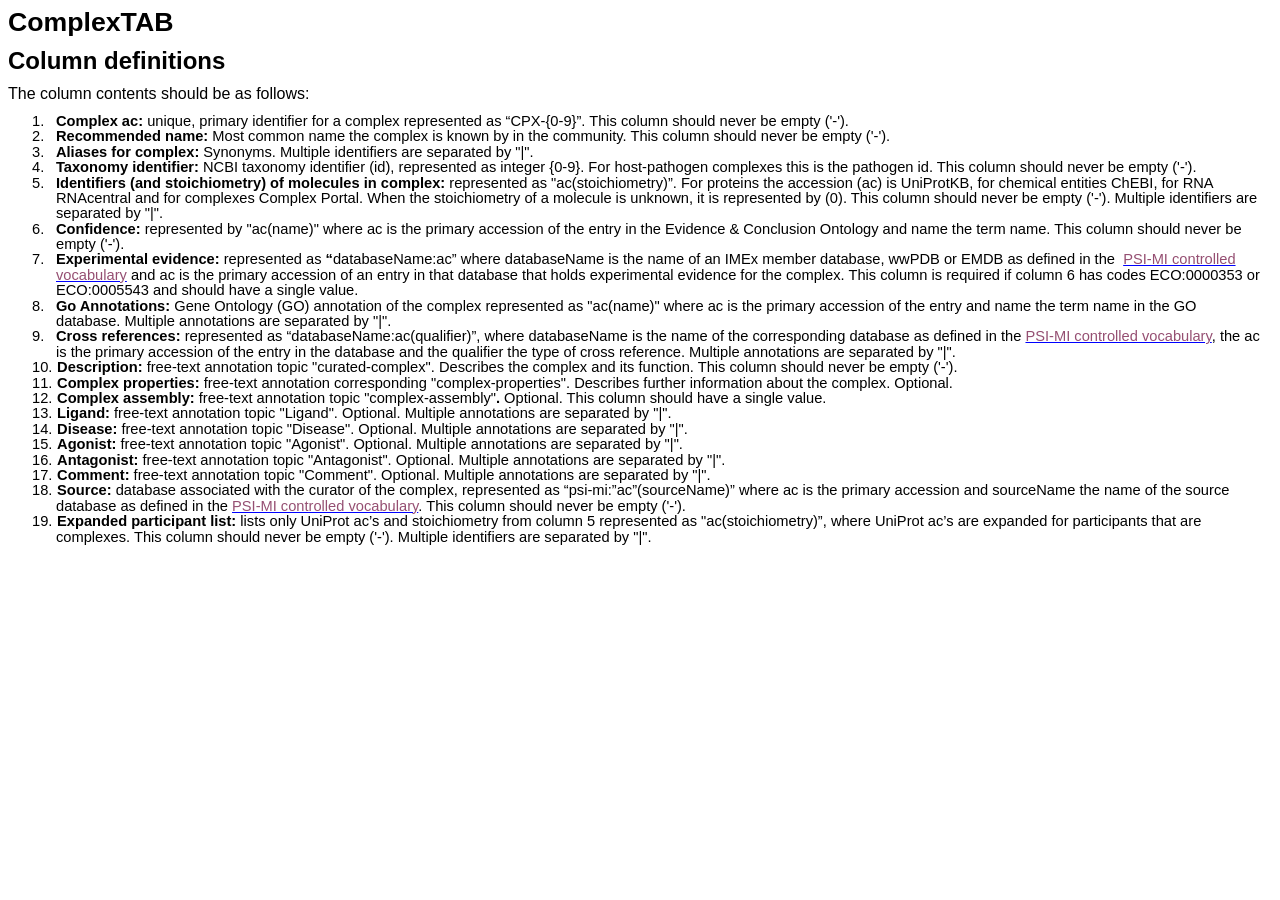
<file: README.htm>
<html xmlns:v="urn:schemas-microsoft-com:vml"
      xmlns:o="urn:schemas-microsoft-com:office:office"
      xmlns:w="urn:schemas-microsoft-com:office:word"
      xmlns:m="http://schemas.microsoft.com/office/2004/12/omml"
      xmlns="http://www.w3.org/TR/REC-html40" xmlns:ns0="http://macVmlSchemaUri">

<head>
    <meta http-equiv=Content-Type content="text/html; charset=utf-8">
    <meta name=ProgId content=Word.Document>
    <meta name=Generator content="Microsoft Word 15">
    <meta name=Originator content="Microsoft Word 15">
    <link rel=File-List href="readme.fld/filelist.xml">
    <!--[if gte mso 9]><xml>
    <o:DocumentProperties>
        <o:Author>Orchard, Sandra</o:Author>
        <o:LastAuthor>Noemi del Toro Ayllón</o:LastAuthor>
        <o:Revision>7</o:Revision>
        <o:TotalTime>136</o:TotalTime>
        <o:Created>2017-12-18T15:06:00Z</o:Created>
        <o:LastSaved>2021-01-11T17:27:00Z</o:LastSaved>
        <o:Pages>2</o:Pages>
        <o:Words>576</o:Words>
        <o:Characters>3286</o:Characters>
        <o:Company>EMBL - EBI</o:Company>
        <o:Lines>27</o:Lines>
        <o:Paragraphs>7</o:Paragraphs>
        <o:CharactersWithSpaces>3855</o:CharactersWithSpaces>
        <o:Version>16.00</o:Version>
    </o:DocumentProperties>
    <o:OfficeDocumentSettings>
        <o:AllowPNG/>
    </o:OfficeDocumentSettings>
</xml><![endif]-->
    <link rel=themeData href="readme.fld/themedata.thmx">
    <link rel=colorSchemeMapping href="readme.fld/colorschememapping.xml">
    <!--[if gte mso 9]><xml>
     <w:WordDocument>
      <w:View>Print</w:View>
      <w:Zoom>225</w:Zoom>
      <w:SpellingState>Clean</w:SpellingState>
      <w:TrackMoves>false</w:TrackMoves>
      <w:TrackFormatting/>
      <w:PunctuationKerning/>
      <w:ValidateAgainstSchemas/>
      <w:SaveIfXMLInvalid>false</w:SaveIfXMLInvalid>
      <w:IgnoreMixedContent>false</w:IgnoreMixedContent>
      <w:AlwaysShowPlaceholderText>false</w:AlwaysShowPlaceholderText>
      <w:DoNotPromoteQF/>
      <w:LidThemeOther>EN-GB</w:LidThemeOther>
      <w:LidThemeAsian>X-NONE</w:LidThemeAsian>
      <w:LidThemeComplexScript>X-NONE</w:LidThemeComplexScript>
      <w:Compatibility>
       <w:BreakWrappedTables/>
       <w:SnapToGridInCell/>
       <w:WrapTextWithPunct/>
       <w:UseAsianBreakRules/>
       <w:DontGrowAutofit/>
       <w:SplitPgBreakAndParaMark/>
       <w:EnableOpenTypeKerning/>
       <w:DontFlipMirrorIndents/>
       <w:OverrideTableStyleHps/>
      </w:Compatibility>
      <w:BrowserLevel>MicrosoftInternetExplorer4</w:BrowserLevel>
      <m:mathPr>
       <m:mathFont m:val="Cambria Math"/>
       <m:brkBin m:val="before"/>
       <m:brkBinSub m:val="&#45;-"/>
       <m:smallFrac m:val="off"/>
       <m:dispDef/>
       <m:lMargin m:val="0"/>
       <m:rMargin m:val="0"/>
       <m:defJc m:val="centerGroup"/>
       <m:wrapIndent m:val="1440"/>
       <m:intLim m:val="subSup"/>
       <m:naryLim m:val="undOvr"/>
      </m:mathPr></w:WordDocument>
    </xml><![endif]--><!--[if gte mso 9]><xml>
    <w:LatentStyles DefLockedState="false" DefUnhideWhenUsed="false"
                    DefSemiHidden="false" DefQFormat="false" DefPriority="99"
                    LatentStyleCount="376">
        <w:LsdException Locked="false" Priority="0" QFormat="true" Name="Normal"/>
        <w:LsdException Locked="false" Priority="9" QFormat="true" Name="heading 1"/>
        <w:LsdException Locked="false" Priority="9" SemiHidden="true"
                        UnhideWhenUsed="true" QFormat="true" Name="heading 2"/>
        <w:LsdException Locked="false" Priority="9" SemiHidden="true"
                        UnhideWhenUsed="true" QFormat="true" Name="heading 3"/>
        <w:LsdException Locked="false" Priority="9" SemiHidden="true"
                        UnhideWhenUsed="true" QFormat="true" Name="heading 4"/>
        <w:LsdException Locked="false" Priority="9" SemiHidden="true"
                        UnhideWhenUsed="true" QFormat="true" Name="heading 5"/>
        <w:LsdException Locked="false" Priority="9" SemiHidden="true"
                        UnhideWhenUsed="true" QFormat="true" Name="heading 6"/>
        <w:LsdException Locked="false" Priority="9" SemiHidden="true"
                        UnhideWhenUsed="true" QFormat="true" Name="heading 7"/>
        <w:LsdException Locked="false" Priority="9" SemiHidden="true"
                        UnhideWhenUsed="true" QFormat="true" Name="heading 8"/>
        <w:LsdException Locked="false" Priority="9" SemiHidden="true"
                        UnhideWhenUsed="true" QFormat="true" Name="heading 9"/>
        <w:LsdException Locked="false" SemiHidden="true" UnhideWhenUsed="true"
                        Name="index 1"/>
        <w:LsdException Locked="false" SemiHidden="true" UnhideWhenUsed="true"
                        Name="index 2"/>
        <w:LsdException Locked="false" SemiHidden="true" UnhideWhenUsed="true"
                        Name="index 3"/>
        <w:LsdException Locked="false" SemiHidden="true" UnhideWhenUsed="true"
                        Name="index 4"/>
        <w:LsdException Locked="false" SemiHidden="true" UnhideWhenUsed="true"
                        Name="index 5"/>
        <w:LsdException Locked="false" SemiHidden="true" UnhideWhenUsed="true"
                        Name="index 6"/>
        <w:LsdException Locked="false" SemiHidden="true" UnhideWhenUsed="true"
                        Name="index 7"/>
        <w:LsdException Locked="false" SemiHidden="true" UnhideWhenUsed="true"
                        Name="index 8"/>
        <w:LsdException Locked="false" SemiHidden="true" UnhideWhenUsed="true"
                        Name="index 9"/>
        <w:LsdException Locked="false" Priority="39" SemiHidden="true"
                        UnhideWhenUsed="true" Name="toc 1"/>
        <w:LsdException Locked="false" Priority="39" SemiHidden="true"
                        UnhideWhenUsed="true" Name="toc 2"/>
        <w:LsdException Locked="false" Priority="39" SemiHidden="true"
                        UnhideWhenUsed="true" Name="toc 3"/>
        <w:LsdException Locked="false" Priority="39" SemiHidden="true"
                        UnhideWhenUsed="true" Name="toc 4"/>
        <w:LsdException Locked="false" Priority="39" SemiHidden="true"
                        UnhideWhenUsed="true" Name="toc 5"/>
        <w:LsdException Locked="false" Priority="39" SemiHidden="true"
                        UnhideWhenUsed="true" Name="toc 6"/>
        <w:LsdException Locked="false" Priority="39" SemiHidden="true"
                        UnhideWhenUsed="true" Name="toc 7"/>
        <w:LsdException Locked="false" Priority="39" SemiHidden="true"
                        UnhideWhenUsed="true" Name="toc 8"/>
        <w:LsdException Locked="false" Priority="39" SemiHidden="true"
                        UnhideWhenUsed="true" Name="toc 9"/>
        <w:LsdException Locked="false" SemiHidden="true" UnhideWhenUsed="true"
                        Name="Normal Indent"/>
        <w:LsdException Locked="false" SemiHidden="true" UnhideWhenUsed="true"
                        Name="footnote text"/>
        <w:LsdException Locked="false" SemiHidden="true" UnhideWhenUsed="true"
                        Name="annotation text"/>
        <w:LsdException Locked="false" SemiHidden="true" UnhideWhenUsed="true"
                        Name="header"/>
        <w:LsdException Locked="false" SemiHidden="true" UnhideWhenUsed="true"
                        Name="footer"/>
        <w:LsdException Locked="false" SemiHidden="true" UnhideWhenUsed="true"
                        Name="index heading"/>
        <w:LsdException Locked="false" Priority="35" SemiHidden="true"
                        UnhideWhenUsed="true" QFormat="true" Name="caption"/>
        <w:LsdException Locked="false" SemiHidden="true" UnhideWhenUsed="true"
                        Name="table of figures"/>
        <w:LsdException Locked="false" SemiHidden="true" UnhideWhenUsed="true"
                        Name="envelope address"/>
        <w:LsdException Locked="false" SemiHidden="true" UnhideWhenUsed="true"
                        Name="envelope return"/>
        <w:LsdException Locked="false" SemiHidden="true" UnhideWhenUsed="true"
                        Name="footnote reference"/>
        <w:LsdException Locked="false" SemiHidden="true" UnhideWhenUsed="true"
                        Name="annotation reference"/>
        <w:LsdException Locked="false" SemiHidden="true" UnhideWhenUsed="true"
                        Name="line number"/>
        <w:LsdException Locked="false" SemiHidden="true" UnhideWhenUsed="true"
                        Name="page number"/>
        <w:LsdException Locked="false" SemiHidden="true" UnhideWhenUsed="true"
                        Name="endnote reference"/>
        <w:LsdException Locked="false" SemiHidden="true" UnhideWhenUsed="true"
                        Name="endnote text"/>
        <w:LsdException Locked="false" SemiHidden="true" UnhideWhenUsed="true"
                        Name="table of authorities"/>
        <w:LsdException Locked="false" SemiHidden="true" UnhideWhenUsed="true"
                        Name="macro"/>
        <w:LsdException Locked="false" SemiHidden="true" UnhideWhenUsed="true"
                        Name="toa heading"/>
        <w:LsdException Locked="false" SemiHidden="true" UnhideWhenUsed="true"
                        Name="List"/>
        <w:LsdException Locked="false" SemiHidden="true" UnhideWhenUsed="true"
                        Name="List Bullet"/>
        <w:LsdException Locked="false" SemiHidden="true" UnhideWhenUsed="true"
                        Name="List Number"/>
        <w:LsdException Locked="false" SemiHidden="true" UnhideWhenUsed="true"
                        Name="List 2"/>
        <w:LsdException Locked="false" SemiHidden="true" UnhideWhenUsed="true"
                        Name="List 3"/>
        <w:LsdException Locked="false" SemiHidden="true" UnhideWhenUsed="true"
                        Name="List 4"/>
        <w:LsdException Locked="false" SemiHidden="true" UnhideWhenUsed="true"
                        Name="List 5"/>
        <w:LsdException Locked="false" SemiHidden="true" UnhideWhenUsed="true"
                        Name="List Bullet 2"/>
        <w:LsdException Locked="false" SemiHidden="true" UnhideWhenUsed="true"
                        Name="List Bullet 3"/>
        <w:LsdException Locked="false" SemiHidden="true" UnhideWhenUsed="true"
                        Name="List Bullet 4"/>
        <w:LsdException Locked="false" SemiHidden="true" UnhideWhenUsed="true"
                        Name="List Bullet 5"/>
        <w:LsdException Locked="false" SemiHidden="true" UnhideWhenUsed="true"
                        Name="List Number 2"/>
        <w:LsdException Locked="false" SemiHidden="true" UnhideWhenUsed="true"
                        Name="List Number 3"/>
        <w:LsdException Locked="false" SemiHidden="true" UnhideWhenUsed="true"
                        Name="List Number 4"/>
        <w:LsdException Locked="false" SemiHidden="true" UnhideWhenUsed="true"
                        Name="List Number 5"/>
        <w:LsdException Locked="false" Priority="10" QFormat="true" Name="Title"/>
        <w:LsdException Locked="false" SemiHidden="true" UnhideWhenUsed="true"
                        Name="Closing"/>
        <w:LsdException Locked="false" SemiHidden="true" UnhideWhenUsed="true"
                        Name="Signature"/>
        <w:LsdException Locked="false" Priority="1" SemiHidden="true"
                        UnhideWhenUsed="true" Name="Default Paragraph Font"/>
        <w:LsdException Locked="false" SemiHidden="true" UnhideWhenUsed="true"
                        Name="Body Text"/>
        <w:LsdException Locked="false" SemiHidden="true" UnhideWhenUsed="true"
                        Name="Body Text Indent"/>
        <w:LsdException Locked="false" SemiHidden="true" UnhideWhenUsed="true"
                        Name="List Continue"/>
        <w:LsdException Locked="false" SemiHidden="true" UnhideWhenUsed="true"
                        Name="List Continue 2"/>
        <w:LsdException Locked="false" SemiHidden="true" UnhideWhenUsed="true"
                        Name="List Continue 3"/>
        <w:LsdException Locked="false" SemiHidden="true" UnhideWhenUsed="true"
                        Name="List Continue 4"/>
        <w:LsdException Locked="false" SemiHidden="true" UnhideWhenUsed="true"
                        Name="List Continue 5"/>
        <w:LsdException Locked="false" SemiHidden="true" UnhideWhenUsed="true"
                        Name="Message Header"/>
        <w:LsdException Locked="false" Priority="11" QFormat="true" Name="Subtitle"/>
        <w:LsdException Locked="false" SemiHidden="true" UnhideWhenUsed="true"
                        Name="Salutation"/>
        <w:LsdException Locked="false" SemiHidden="true" UnhideWhenUsed="true"
                        Name="Date"/>
        <w:LsdException Locked="false" SemiHidden="true" UnhideWhenUsed="true"
                        Name="Body Text First Indent"/>
        <w:LsdException Locked="false" SemiHidden="true" UnhideWhenUsed="true"
                        Name="Body Text First Indent 2"/>
        <w:LsdException Locked="false" SemiHidden="true" UnhideWhenUsed="true"
                        Name="Note Heading"/>
        <w:LsdException Locked="false" SemiHidden="true" UnhideWhenUsed="true"
                        Name="Body Text 2"/>
        <w:LsdException Locked="false" SemiHidden="true" UnhideWhenUsed="true"
                        Name="Body Text 3"/>
        <w:LsdException Locked="false" SemiHidden="true" UnhideWhenUsed="true"
                        Name="Body Text Indent 2"/>
        <w:LsdException Locked="false" SemiHidden="true" UnhideWhenUsed="true"
                        Name="Body Text Indent 3"/>
        <w:LsdException Locked="false" SemiHidden="true" UnhideWhenUsed="true"
                        Name="Block Text"/>
        <w:LsdException Locked="false" SemiHidden="true" UnhideWhenUsed="true"
                        Name="Hyperlink"/>
        <w:LsdException Locked="false" SemiHidden="true" UnhideWhenUsed="true"
                        Name="FollowedHyperlink"/>
        <w:LsdException Locked="false" Priority="22" QFormat="true" Name="Strong"/>
        <w:LsdException Locked="false" Priority="20" QFormat="true" Name="Emphasis"/>
        <w:LsdException Locked="false" SemiHidden="true" UnhideWhenUsed="true"
                        Name="Document Map"/>
        <w:LsdException Locked="false" SemiHidden="true" UnhideWhenUsed="true"
                        Name="Plain Text"/>
        <w:LsdException Locked="false" SemiHidden="true" UnhideWhenUsed="true"
                        Name="E-mail Signature"/>
        <w:LsdException Locked="false" SemiHidden="true" UnhideWhenUsed="true"
                        Name="HTML Top of Form"/>
        <w:LsdException Locked="false" SemiHidden="true" UnhideWhenUsed="true"
                        Name="HTML Bottom of Form"/>
        <w:LsdException Locked="false" SemiHidden="true" UnhideWhenUsed="true"
                        Name="Normal (Web)"/>
        <w:LsdException Locked="false" SemiHidden="true" UnhideWhenUsed="true"
                        Name="HTML Acronym"/>
        <w:LsdException Locked="false" SemiHidden="true" UnhideWhenUsed="true"
                        Name="HTML Address"/>
        <w:LsdException Locked="false" SemiHidden="true" UnhideWhenUsed="true"
                        Name="HTML Cite"/>
        <w:LsdException Locked="false" SemiHidden="true" UnhideWhenUsed="true"
                        Name="HTML Code"/>
        <w:LsdException Locked="false" SemiHidden="true" UnhideWhenUsed="true"
                        Name="HTML Definition"/>
        <w:LsdException Locked="false" SemiHidden="true" UnhideWhenUsed="true"
                        Name="HTML Keyboard"/>
        <w:LsdException Locked="false" SemiHidden="true" UnhideWhenUsed="true"
                        Name="HTML Preformatted"/>
        <w:LsdException Locked="false" SemiHidden="true" UnhideWhenUsed="true"
                        Name="HTML Sample"/>
        <w:LsdException Locked="false" SemiHidden="true" UnhideWhenUsed="true"
                        Name="HTML Typewriter"/>
        <w:LsdException Locked="false" SemiHidden="true" UnhideWhenUsed="true"
                        Name="HTML Variable"/>
        <w:LsdException Locked="false" SemiHidden="true" UnhideWhenUsed="true"
                        Name="Normal Table"/>
        <w:LsdException Locked="false" SemiHidden="true" UnhideWhenUsed="true"
                        Name="annotation subject"/>
        <w:LsdException Locked="false" SemiHidden="true" UnhideWhenUsed="true"
                        Name="No List"/>
        <w:LsdException Locked="false" SemiHidden="true" UnhideWhenUsed="true"
                        Name="Outline List 1"/>
        <w:LsdException Locked="false" SemiHidden="true" UnhideWhenUsed="true"
                        Name="Outline List 2"/>
        <w:LsdException Locked="false" SemiHidden="true" UnhideWhenUsed="true"
                        Name="Outline List 3"/>
        <w:LsdException Locked="false" SemiHidden="true" UnhideWhenUsed="true"
                        Name="Table Simple 1"/>
        <w:LsdException Locked="false" SemiHidden="true" UnhideWhenUsed="true"
                        Name="Table Simple 2"/>
        <w:LsdException Locked="false" SemiHidden="true" UnhideWhenUsed="true"
                        Name="Table Simple 3"/>
        <w:LsdException Locked="false" SemiHidden="true" UnhideWhenUsed="true"
                        Name="Table Classic 1"/>
        <w:LsdException Locked="false" SemiHidden="true" UnhideWhenUsed="true"
                        Name="Table Classic 2"/>
        <w:LsdException Locked="false" SemiHidden="true" UnhideWhenUsed="true"
                        Name="Table Classic 3"/>
        <w:LsdException Locked="false" SemiHidden="true" UnhideWhenUsed="true"
                        Name="Table Classic 4"/>
        <w:LsdException Locked="false" SemiHidden="true" UnhideWhenUsed="true"
                        Name="Table Colorful 1"/>
        <w:LsdException Locked="false" SemiHidden="true" UnhideWhenUsed="true"
                        Name="Table Colorful 2"/>
        <w:LsdException Locked="false" SemiHidden="true" UnhideWhenUsed="true"
                        Name="Table Colorful 3"/>
        <w:LsdException Locked="false" SemiHidden="true" UnhideWhenUsed="true"
                        Name="Table Columns 1"/>
        <w:LsdException Locked="false" SemiHidden="true" UnhideWhenUsed="true"
                        Name="Table Columns 2"/>
        <w:LsdException Locked="false" SemiHidden="true" UnhideWhenUsed="true"
                        Name="Table Columns 3"/>
        <w:LsdException Locked="false" SemiHidden="true" UnhideWhenUsed="true"
                        Name="Table Columns 4"/>
        <w:LsdException Locked="false" SemiHidden="true" UnhideWhenUsed="true"
                        Name="Table Columns 5"/>
        <w:LsdException Locked="false" SemiHidden="true" UnhideWhenUsed="true"
                        Name="Table Grid 1"/>
        <w:LsdException Locked="false" SemiHidden="true" UnhideWhenUsed="true"
                        Name="Table Grid 2"/>
        <w:LsdException Locked="false" SemiHidden="true" UnhideWhenUsed="true"
                        Name="Table Grid 3"/>
        <w:LsdException Locked="false" SemiHidden="true" UnhideWhenUsed="true"
                        Name="Table Grid 4"/>
        <w:LsdException Locked="false" SemiHidden="true" UnhideWhenUsed="true"
                        Name="Table Grid 5"/>
        <w:LsdException Locked="false" SemiHidden="true" UnhideWhenUsed="true"
                        Name="Table Grid 6"/>
        <w:LsdException Locked="false" SemiHidden="true" UnhideWhenUsed="true"
                        Name="Table Grid 7"/>
        <w:LsdException Locked="false" SemiHidden="true" UnhideWhenUsed="true"
                        Name="Table Grid 8"/>
        <w:LsdException Locked="false" SemiHidden="true" UnhideWhenUsed="true"
                        Name="Table List 1"/>
        <w:LsdException Locked="false" SemiHidden="true" UnhideWhenUsed="true"
                        Name="Table List 2"/>
        <w:LsdException Locked="false" SemiHidden="true" UnhideWhenUsed="true"
                        Name="Table List 3"/>
        <w:LsdException Locked="false" SemiHidden="true" UnhideWhenUsed="true"
                        Name="Table List 4"/>
        <w:LsdException Locked="false" SemiHidden="true" UnhideWhenUsed="true"
                        Name="Table List 5"/>
        <w:LsdException Locked="false" SemiHidden="true" UnhideWhenUsed="true"
                        Name="Table List 6"/>
        <w:LsdException Locked="false" SemiHidden="true" UnhideWhenUsed="true"
                        Name="Table List 7"/>
        <w:LsdException Locked="false" SemiHidden="true" UnhideWhenUsed="true"
                        Name="Table List 8"/>
        <w:LsdException Locked="false" SemiHidden="true" UnhideWhenUsed="true"
                        Name="Table 3D effects 1"/>
        <w:LsdException Locked="false" SemiHidden="true" UnhideWhenUsed="true"
                        Name="Table 3D effects 2"/>
        <w:LsdException Locked="false" SemiHidden="true" UnhideWhenUsed="true"
                        Name="Table 3D effects 3"/>
        <w:LsdException Locked="false" SemiHidden="true" UnhideWhenUsed="true"
                        Name="Table Contemporary"/>
        <w:LsdException Locked="false" SemiHidden="true" UnhideWhenUsed="true"
                        Name="Table Elegant"/>
        <w:LsdException Locked="false" SemiHidden="true" UnhideWhenUsed="true"
                        Name="Table Professional"/>
        <w:LsdException Locked="false" SemiHidden="true" UnhideWhenUsed="true"
                        Name="Table Subtle 1"/>
        <w:LsdException Locked="false" SemiHidden="true" UnhideWhenUsed="true"
                        Name="Table Subtle 2"/>
        <w:LsdException Locked="false" SemiHidden="true" UnhideWhenUsed="true"
                        Name="Table Web 1"/>
        <w:LsdException Locked="false" SemiHidden="true" UnhideWhenUsed="true"
                        Name="Table Web 2"/>
        <w:LsdException Locked="false" SemiHidden="true" UnhideWhenUsed="true"
                        Name="Table Web 3"/>
        <w:LsdException Locked="false" SemiHidden="true" UnhideWhenUsed="true"
                        Name="Balloon Text"/>
        <w:LsdException Locked="false" Priority="39" Name="Table Grid"/>
        <w:LsdException Locked="false" SemiHidden="true" UnhideWhenUsed="true"
                        Name="Table Theme"/>
        <w:LsdException Locked="false" SemiHidden="true" Name="Placeholder Text"/>
        <w:LsdException Locked="false" Priority="1" QFormat="true" Name="No Spacing"/>
        <w:LsdException Locked="false" Priority="60" Name="Light Shading"/>
        <w:LsdException Locked="false" Priority="61" Name="Light List"/>
        <w:LsdException Locked="false" Priority="62" Name="Light Grid"/>
        <w:LsdException Locked="false" Priority="63" Name="Medium Shading 1"/>
        <w:LsdException Locked="false" Priority="64" Name="Medium Shading 2"/>
        <w:LsdException Locked="false" Priority="65" Name="Medium List 1"/>
        <w:LsdException Locked="false" Priority="66" Name="Medium List 2"/>
        <w:LsdException Locked="false" Priority="67" Name="Medium Grid 1"/>
        <w:LsdException Locked="false" Priority="68" Name="Medium Grid 2"/>
        <w:LsdException Locked="false" Priority="69" Name="Medium Grid 3"/>
        <w:LsdException Locked="false" Priority="70" Name="Dark List"/>
        <w:LsdException Locked="false" Priority="71" Name="Colorful Shading"/>
        <w:LsdException Locked="false" Priority="72" Name="Colorful List"/>
        <w:LsdException Locked="false" Priority="73" Name="Colorful Grid"/>
        <w:LsdException Locked="false" Priority="60" Name="Light Shading Accent 1"/>
        <w:LsdException Locked="false" Priority="61" Name="Light List Accent 1"/>
        <w:LsdException Locked="false" Priority="62" Name="Light Grid Accent 1"/>
        <w:LsdException Locked="false" Priority="63" Name="Medium Shading 1 Accent 1"/>
        <w:LsdException Locked="false" Priority="64" Name="Medium Shading 2 Accent 1"/>
        <w:LsdException Locked="false" Priority="65" Name="Medium List 1 Accent 1"/>
        <w:LsdException Locked="false" SemiHidden="true" Name="Revision"/>
        <w:LsdException Locked="false" Priority="34" QFormat="true"
                        Name="List Paragraph"/>
        <w:LsdException Locked="false" Priority="29" QFormat="true" Name="Quote"/>
        <w:LsdException Locked="false" Priority="30" QFormat="true"
                        Name="Intense Quote"/>
        <w:LsdException Locked="false" Priority="66" Name="Medium List 2 Accent 1"/>
        <w:LsdException Locked="false" Priority="67" Name="Medium Grid 1 Accent 1"/>
        <w:LsdException Locked="false" Priority="68" Name="Medium Grid 2 Accent 1"/>
        <w:LsdException Locked="false" Priority="69" Name="Medium Grid 3 Accent 1"/>
        <w:LsdException Locked="false" Priority="70" Name="Dark List Accent 1"/>
        <w:LsdException Locked="false" Priority="71" Name="Colorful Shading Accent 1"/>
        <w:LsdException Locked="false" Priority="72" Name="Colorful List Accent 1"/>
        <w:LsdException Locked="false" Priority="73" Name="Colorful Grid Accent 1"/>
        <w:LsdException Locked="false" Priority="60" Name="Light Shading Accent 2"/>
        <w:LsdException Locked="false" Priority="61" Name="Light List Accent 2"/>
        <w:LsdException Locked="false" Priority="62" Name="Light Grid Accent 2"/>
        <w:LsdException Locked="false" Priority="63" Name="Medium Shading 1 Accent 2"/>
        <w:LsdException Locked="false" Priority="64" Name="Medium Shading 2 Accent 2"/>
        <w:LsdException Locked="false" Priority="65" Name="Medium List 1 Accent 2"/>
        <w:LsdException Locked="false" Priority="66" Name="Medium List 2 Accent 2"/>
        <w:LsdException Locked="false" Priority="67" Name="Medium Grid 1 Accent 2"/>
        <w:LsdException Locked="false" Priority="68" Name="Medium Grid 2 Accent 2"/>
        <w:LsdException Locked="false" Priority="69" Name="Medium Grid 3 Accent 2"/>
        <w:LsdException Locked="false" Priority="70" Name="Dark List Accent 2"/>
        <w:LsdException Locked="false" Priority="71" Name="Colorful Shading Accent 2"/>
        <w:LsdException Locked="false" Priority="72" Name="Colorful List Accent 2"/>
        <w:LsdException Locked="false" Priority="73" Name="Colorful Grid Accent 2"/>
        <w:LsdException Locked="false" Priority="60" Name="Light Shading Accent 3"/>
        <w:LsdException Locked="false" Priority="61" Name="Light List Accent 3"/>
        <w:LsdException Locked="false" Priority="62" Name="Light Grid Accent 3"/>
        <w:LsdException Locked="false" Priority="63" Name="Medium Shading 1 Accent 3"/>
        <w:LsdException Locked="false" Priority="64" Name="Medium Shading 2 Accent 3"/>
        <w:LsdException Locked="false" Priority="65" Name="Medium List 1 Accent 3"/>
        <w:LsdException Locked="false" Priority="66" Name="Medium List 2 Accent 3"/>
        <w:LsdException Locked="false" Priority="67" Name="Medium Grid 1 Accent 3"/>
        <w:LsdException Locked="false" Priority="68" Name="Medium Grid 2 Accent 3"/>
        <w:LsdException Locked="false" Priority="69" Name="Medium Grid 3 Accent 3"/>
        <w:LsdException Locked="false" Priority="70" Name="Dark List Accent 3"/>
        <w:LsdException Locked="false" Priority="71" Name="Colorful Shading Accent 3"/>
        <w:LsdException Locked="false" Priority="72" Name="Colorful List Accent 3"/>
        <w:LsdException Locked="false" Priority="73" Name="Colorful Grid Accent 3"/>
        <w:LsdException Locked="false" Priority="60" Name="Light Shading Accent 4"/>
        <w:LsdException Locked="false" Priority="61" Name="Light List Accent 4"/>
        <w:LsdException Locked="false" Priority="62" Name="Light Grid Accent 4"/>
        <w:LsdException Locked="false" Priority="63" Name="Medium Shading 1 Accent 4"/>
        <w:LsdException Locked="false" Priority="64" Name="Medium Shading 2 Accent 4"/>
        <w:LsdException Locked="false" Priority="65" Name="Medium List 1 Accent 4"/>
        <w:LsdException Locked="false" Priority="66" Name="Medium List 2 Accent 4"/>
        <w:LsdException Locked="false" Priority="67" Name="Medium Grid 1 Accent 4"/>
        <w:LsdException Locked="false" Priority="68" Name="Medium Grid 2 Accent 4"/>
        <w:LsdException Locked="false" Priority="69" Name="Medium Grid 3 Accent 4"/>
        <w:LsdException Locked="false" Priority="70" Name="Dark List Accent 4"/>
        <w:LsdException Locked="false" Priority="71" Name="Colorful Shading Accent 4"/>
        <w:LsdException Locked="false" Priority="72" Name="Colorful List Accent 4"/>
        <w:LsdException Locked="false" Priority="73" Name="Colorful Grid Accent 4"/>
        <w:LsdException Locked="false" Priority="60" Name="Light Shading Accent 5"/>
        <w:LsdException Locked="false" Priority="61" Name="Light List Accent 5"/>
        <w:LsdException Locked="false" Priority="62" Name="Light Grid Accent 5"/>
        <w:LsdException Locked="false" Priority="63" Name="Medium Shading 1 Accent 5"/>
        <w:LsdException Locked="false" Priority="64" Name="Medium Shading 2 Accent 5"/>
        <w:LsdException Locked="false" Priority="65" Name="Medium List 1 Accent 5"/>
        <w:LsdException Locked="false" Priority="66" Name="Medium List 2 Accent 5"/>
        <w:LsdException Locked="false" Priority="67" Name="Medium Grid 1 Accent 5"/>
        <w:LsdException Locked="false" Priority="68" Name="Medium Grid 2 Accent 5"/>
        <w:LsdException Locked="false" Priority="69" Name="Medium Grid 3 Accent 5"/>
        <w:LsdException Locked="false" Priority="70" Name="Dark List Accent 5"/>
        <w:LsdException Locked="false" Priority="71" Name="Colorful Shading Accent 5"/>
        <w:LsdException Locked="false" Priority="72" Name="Colorful List Accent 5"/>
        <w:LsdException Locked="false" Priority="73" Name="Colorful Grid Accent 5"/>
        <w:LsdException Locked="false" Priority="60" Name="Light Shading Accent 6"/>
        <w:LsdException Locked="false" Priority="61" Name="Light List Accent 6"/>
        <w:LsdException Locked="false" Priority="62" Name="Light Grid Accent 6"/>
        <w:LsdException Locked="false" Priority="63" Name="Medium Shading 1 Accent 6"/>
        <w:LsdException Locked="false" Priority="64" Name="Medium Shading 2 Accent 6"/>
        <w:LsdException Locked="false" Priority="65" Name="Medium List 1 Accent 6"/>
        <w:LsdException Locked="false" Priority="66" Name="Medium List 2 Accent 6"/>
        <w:LsdException Locked="false" Priority="67" Name="Medium Grid 1 Accent 6"/>
        <w:LsdException Locked="false" Priority="68" Name="Medium Grid 2 Accent 6"/>
        <w:LsdException Locked="false" Priority="69" Name="Medium Grid 3 Accent 6"/>
        <w:LsdException Locked="false" Priority="70" Name="Dark List Accent 6"/>
        <w:LsdException Locked="false" Priority="71" Name="Colorful Shading Accent 6"/>
        <w:LsdException Locked="false" Priority="72" Name="Colorful List Accent 6"/>
        <w:LsdException Locked="false" Priority="73" Name="Colorful Grid Accent 6"/>
        <w:LsdException Locked="false" Priority="19" QFormat="true"
                        Name="Subtle Emphasis"/>
        <w:LsdException Locked="false" Priority="21" QFormat="true"
                        Name="Intense Emphasis"/>
        <w:LsdException Locked="false" Priority="31" QFormat="true"
                        Name="Subtle Reference"/>
        <w:LsdException Locked="false" Priority="32" QFormat="true"
                        Name="Intense Reference"/>
        <w:LsdException Locked="false" Priority="33" QFormat="true" Name="Book Title"/>
        <w:LsdException Locked="false" Priority="37" SemiHidden="true"
                        UnhideWhenUsed="true" Name="Bibliography"/>
        <w:LsdException Locked="false" Priority="39" SemiHidden="true"
                        UnhideWhenUsed="true" QFormat="true" Name="TOC Heading"/>
        <w:LsdException Locked="false" Priority="41" Name="Plain Table 1"/>
        <w:LsdException Locked="false" Priority="42" Name="Plain Table 2"/>
        <w:LsdException Locked="false" Priority="43" Name="Plain Table 3"/>
        <w:LsdException Locked="false" Priority="44" Name="Plain Table 4"/>
        <w:LsdException Locked="false" Priority="45" Name="Plain Table 5"/>
        <w:LsdException Locked="false" Priority="40" Name="Grid Table Light"/>
        <w:LsdException Locked="false" Priority="46" Name="Grid Table 1 Light"/>
        <w:LsdException Locked="false" Priority="47" Name="Grid Table 2"/>
        <w:LsdException Locked="false" Priority="48" Name="Grid Table 3"/>
        <w:LsdException Locked="false" Priority="49" Name="Grid Table 4"/>
        <w:LsdException Locked="false" Priority="50" Name="Grid Table 5 Dark"/>
        <w:LsdException Locked="false" Priority="51" Name="Grid Table 6 Colorful"/>
        <w:LsdException Locked="false" Priority="52" Name="Grid Table 7 Colorful"/>
        <w:LsdException Locked="false" Priority="46"
                        Name="Grid Table 1 Light Accent 1"/>
        <w:LsdException Locked="false" Priority="47" Name="Grid Table 2 Accent 1"/>
        <w:LsdException Locked="false" Priority="48" Name="Grid Table 3 Accent 1"/>
        <w:LsdException Locked="false" Priority="49" Name="Grid Table 4 Accent 1"/>
        <w:LsdException Locked="false" Priority="50" Name="Grid Table 5 Dark Accent 1"/>
        <w:LsdException Locked="false" Priority="51"
                        Name="Grid Table 6 Colorful Accent 1"/>
        <w:LsdException Locked="false" Priority="52"
                        Name="Grid Table 7 Colorful Accent 1"/>
        <w:LsdException Locked="false" Priority="46"
                        Name="Grid Table 1 Light Accent 2"/>
        <w:LsdException Locked="false" Priority="47" Name="Grid Table 2 Accent 2"/>
        <w:LsdException Locked="false" Priority="48" Name="Grid Table 3 Accent 2"/>
        <w:LsdException Locked="false" Priority="49" Name="Grid Table 4 Accent 2"/>
        <w:LsdException Locked="false" Priority="50" Name="Grid Table 5 Dark Accent 2"/>
        <w:LsdException Locked="false" Priority="51"
                        Name="Grid Table 6 Colorful Accent 2"/>
        <w:LsdException Locked="false" Priority="52"
                        Name="Grid Table 7 Colorful Accent 2"/>
        <w:LsdException Locked="false" Priority="46"
                        Name="Grid Table 1 Light Accent 3"/>
        <w:LsdException Locked="false" Priority="47" Name="Grid Table 2 Accent 3"/>
        <w:LsdException Locked="false" Priority="48" Name="Grid Table 3 Accent 3"/>
        <w:LsdException Locked="false" Priority="49" Name="Grid Table 4 Accent 3"/>
        <w:LsdException Locked="false" Priority="50" Name="Grid Table 5 Dark Accent 3"/>
        <w:LsdException Locked="false" Priority="51"
                        Name="Grid Table 6 Colorful Accent 3"/>
        <w:LsdException Locked="false" Priority="52"
                        Name="Grid Table 7 Colorful Accent 3"/>
        <w:LsdException Locked="false" Priority="46"
                        Name="Grid Table 1 Light Accent 4"/>
        <w:LsdException Locked="false" Priority="47" Name="Grid Table 2 Accent 4"/>
        <w:LsdException Locked="false" Priority="48" Name="Grid Table 3 Accent 4"/>
        <w:LsdException Locked="false" Priority="49" Name="Grid Table 4 Accent 4"/>
        <w:LsdException Locked="false" Priority="50" Name="Grid Table 5 Dark Accent 4"/>
        <w:LsdException Locked="false" Priority="51"
                        Name="Grid Table 6 Colorful Accent 4"/>
        <w:LsdException Locked="false" Priority="52"
                        Name="Grid Table 7 Colorful Accent 4"/>
        <w:LsdException Locked="false" Priority="46"
                        Name="Grid Table 1 Light Accent 5"/>
        <w:LsdException Locked="false" Priority="47" Name="Grid Table 2 Accent 5"/>
        <w:LsdException Locked="false" Priority="48" Name="Grid Table 3 Accent 5"/>
        <w:LsdException Locked="false" Priority="49" Name="Grid Table 4 Accent 5"/>
        <w:LsdException Locked="false" Priority="50" Name="Grid Table 5 Dark Accent 5"/>
        <w:LsdException Locked="false" Priority="51"
                        Name="Grid Table 6 Colorful Accent 5"/>
        <w:LsdException Locked="false" Priority="52"
                        Name="Grid Table 7 Colorful Accent 5"/>
        <w:LsdException Locked="false" Priority="46"
                        Name="Grid Table 1 Light Accent 6"/>
        <w:LsdException Locked="false" Priority="47" Name="Grid Table 2 Accent 6"/>
        <w:LsdException Locked="false" Priority="48" Name="Grid Table 3 Accent 6"/>
        <w:LsdException Locked="false" Priority="49" Name="Grid Table 4 Accent 6"/>
        <w:LsdException Locked="false" Priority="50" Name="Grid Table 5 Dark Accent 6"/>
        <w:LsdException Locked="false" Priority="51"
                        Name="Grid Table 6 Colorful Accent 6"/>
        <w:LsdException Locked="false" Priority="52"
                        Name="Grid Table 7 Colorful Accent 6"/>
        <w:LsdException Locked="false" Priority="46" Name="List Table 1 Light"/>
        <w:LsdException Locked="false" Priority="47" Name="List Table 2"/>
        <w:LsdException Locked="false" Priority="48" Name="List Table 3"/>
        <w:LsdException Locked="false" Priority="49" Name="List Table 4"/>
        <w:LsdException Locked="false" Priority="50" Name="List Table 5 Dark"/>
        <w:LsdException Locked="false" Priority="51" Name="List Table 6 Colorful"/>
        <w:LsdException Locked="false" Priority="52" Name="List Table 7 Colorful"/>
        <w:LsdException Locked="false" Priority="46"
                        Name="List Table 1 Light Accent 1"/>
        <w:LsdException Locked="false" Priority="47" Name="List Table 2 Accent 1"/>
        <w:LsdException Locked="false" Priority="48" Name="List Table 3 Accent 1"/>
        <w:LsdException Locked="false" Priority="49" Name="List Table 4 Accent 1"/>
        <w:LsdException Locked="false" Priority="50" Name="List Table 5 Dark Accent 1"/>
        <w:LsdException Locked="false" Priority="51"
                        Name="List Table 6 Colorful Accent 1"/>
        <w:LsdException Locked="false" Priority="52"
                        Name="List Table 7 Colorful Accent 1"/>
        <w:LsdException Locked="false" Priority="46"
                        Name="List Table 1 Light Accent 2"/>
        <w:LsdException Locked="false" Priority="47" Name="List Table 2 Accent 2"/>
        <w:LsdException Locked="false" Priority="48" Name="List Table 3 Accent 2"/>
        <w:LsdException Locked="false" Priority="49" Name="List Table 4 Accent 2"/>
        <w:LsdException Locked="false" Priority="50" Name="List Table 5 Dark Accent 2"/>
        <w:LsdException Locked="false" Priority="51"
                        Name="List Table 6 Colorful Accent 2"/>
        <w:LsdException Locked="false" Priority="52"
                        Name="List Table 7 Colorful Accent 2"/>
        <w:LsdException Locked="false" Priority="46"
                        Name="List Table 1 Light Accent 3"/>
        <w:LsdException Locked="false" Priority="47" Name="List Table 2 Accent 3"/>
        <w:LsdException Locked="false" Priority="48" Name="List Table 3 Accent 3"/>
        <w:LsdException Locked="false" Priority="49" Name="List Table 4 Accent 3"/>
        <w:LsdException Locked="false" Priority="50" Name="List Table 5 Dark Accent 3"/>
        <w:LsdException Locked="false" Priority="51"
                        Name="List Table 6 Colorful Accent 3"/>
        <w:LsdException Locked="false" Priority="52"
                        Name="List Table 7 Colorful Accent 3"/>
        <w:LsdException Locked="false" Priority="46"
                        Name="List Table 1 Light Accent 4"/>
        <w:LsdException Locked="false" Priority="47" Name="List Table 2 Accent 4"/>
        <w:LsdException Locked="false" Priority="48" Name="List Table 3 Accent 4"/>
        <w:LsdException Locked="false" Priority="49" Name="List Table 4 Accent 4"/>
        <w:LsdException Locked="false" Priority="50" Name="List Table 5 Dark Accent 4"/>
        <w:LsdException Locked="false" Priority="51"
                        Name="List Table 6 Colorful Accent 4"/>
        <w:LsdException Locked="false" Priority="52"
                        Name="List Table 7 Colorful Accent 4"/>
        <w:LsdException Locked="false" Priority="46"
                        Name="List Table 1 Light Accent 5"/>
        <w:LsdException Locked="false" Priority="47" Name="List Table 2 Accent 5"/>
        <w:LsdException Locked="false" Priority="48" Name="List Table 3 Accent 5"/>
        <w:LsdException Locked="false" Priority="49" Name="List Table 4 Accent 5"/>
        <w:LsdException Locked="false" Priority="50" Name="List Table 5 Dark Accent 5"/>
        <w:LsdException Locked="false" Priority="51"
                        Name="List Table 6 Colorful Accent 5"/>
        <w:LsdException Locked="false" Priority="52"
                        Name="List Table 7 Colorful Accent 5"/>
        <w:LsdException Locked="false" Priority="46"
                        Name="List Table 1 Light Accent 6"/>
        <w:LsdException Locked="false" Priority="47" Name="List Table 2 Accent 6"/>
        <w:LsdException Locked="false" Priority="48" Name="List Table 3 Accent 6"/>
        <w:LsdException Locked="false" Priority="49" Name="List Table 4 Accent 6"/>
        <w:LsdException Locked="false" Priority="50" Name="List Table 5 Dark Accent 6"/>
        <w:LsdException Locked="false" Priority="51"
                        Name="List Table 6 Colorful Accent 6"/>
        <w:LsdException Locked="false" Priority="52"
                        Name="List Table 7 Colorful Accent 6"/>
        <w:LsdException Locked="false" SemiHidden="true" UnhideWhenUsed="true"
                        Name="Mention"/>
        <w:LsdException Locked="false" SemiHidden="true" UnhideWhenUsed="true"
                        Name="Smart Hyperlink"/>
    </w:LatentStyles>
</xml><![endif]-->
    <style>
        <!--
        /* Font Definitions */
        @font-face
        {font-family:"Cambria Math";
            panose-1:2 4 5 3 5 4 6 3 2 4;
            mso-font-charset:0;
            mso-generic-font-family:roman;
            mso-font-pitch:variable;
            mso-font-signature:3 0 0 0 1 0;}
        @font-face
        {font-family:Calibri;
            panose-1:2 15 5 2 2 2 4 3 2 4;
            mso-font-charset:0;
            mso-generic-font-family:swiss;
            mso-font-pitch:variable;
            mso-font-signature:-536859905 -1073732485 9 0 511 0;}
        /* Style Definitions */
        p.MsoNormal, li.MsoNormal, div.MsoNormal
        {mso-style-unhide:no;
            mso-style-qformat:yes;
            mso-style-parent:"";
            margin-top:0cm;
            margin-right:0cm;
            margin-bottom:8.0pt;
            margin-left:0cm;
            line-height:105%;
            mso-pagination:widow-orphan;
            font-size:11.0pt;
            font-family:"Calibri",sans-serif;
            mso-ascii-font-family:Calibri;
            mso-ascii-theme-font:minor-latin;
            mso-fareast-font-family:Calibri;
            mso-fareast-theme-font:minor-latin;
            mso-hansi-font-family:Calibri;
            mso-hansi-theme-font:minor-latin;
            mso-bidi-font-family:"Times New Roman";
            mso-bidi-theme-font:minor-bidi;
            mso-fareast-language:EN-US;}
        h2
        {mso-style-noshow:yes;
            mso-style-priority:9;
            mso-style-qformat:yes;
            mso-style-link:"Heading 2 Char";
            mso-margin-top-alt:auto;
            margin-right:0cm;
            mso-margin-bottom-alt:auto;
            margin-left:0cm;
            mso-pagination:widow-orphan;
            mso-outline-level:2;
            font-size:18.0pt;
            font-family:"Times New Roman",serif;
            mso-fareast-font-family:"Times New Roman";
            font-weight:bold;}
        a:link, span.MsoHyperlink
        {mso-style-noshow:yes;
            mso-style-priority:99;
            color:blue;
            text-decoration:underline;
            text-underline:single;}
        a:visited, span.MsoHyperlinkFollowed
        {mso-style-noshow:yes;
            mso-style-priority:99;
            color:#954F72;
            mso-themecolor:followedhyperlink;
            text-decoration:underline;
            text-underline:single;}
        p
        {mso-style-noshow:yes;
            mso-style-priority:99;
            mso-margin-top-alt:auto;
            margin-right:0cm;
            mso-margin-bottom-alt:auto;
            margin-left:0cm;
            mso-pagination:widow-orphan;
            font-size:12.0pt;
            font-family:"Times New Roman",serif;
            mso-fareast-font-family:"Times New Roman";}
        p.MsoListParagraph, li.MsoListParagraph, div.MsoListParagraph
        {mso-style-noshow:yes;
            mso-style-priority:34;
            mso-style-unhide:no;
            mso-style-qformat:yes;
            margin-top:0cm;
            margin-right:0cm;
            margin-bottom:8.0pt;
            margin-left:36.0pt;
            mso-add-space:auto;
            line-height:105%;
            mso-pagination:widow-orphan;
            font-size:11.0pt;
            font-family:"Calibri",sans-serif;
            mso-ascii-font-family:Calibri;
            mso-ascii-theme-font:minor-latin;
            mso-fareast-font-family:Calibri;
            mso-fareast-theme-font:minor-latin;
            mso-hansi-font-family:Calibri;
            mso-hansi-theme-font:minor-latin;
            mso-bidi-font-family:"Times New Roman";
            mso-bidi-theme-font:minor-bidi;
            mso-fareast-language:EN-US;}
        p.MsoListParagraphCxSpFirst, li.MsoListParagraphCxSpFirst, div.MsoListParagraphCxSpFirst
        {mso-style-noshow:yes;
            mso-style-priority:34;
            mso-style-unhide:no;
            mso-style-qformat:yes;
            mso-style-type:export-only;
            margin-top:0cm;
            margin-right:0cm;
            margin-bottom:0cm;
            margin-left:36.0pt;
            mso-add-space:auto;
            line-height:105%;
            mso-pagination:widow-orphan;
            font-size:11.0pt;
            font-family:"Calibri",sans-serif;
            mso-ascii-font-family:Calibri;
            mso-ascii-theme-font:minor-latin;
            mso-fareast-font-family:Calibri;
            mso-fareast-theme-font:minor-latin;
            mso-hansi-font-family:Calibri;
            mso-hansi-theme-font:minor-latin;
            mso-bidi-font-family:"Times New Roman";
            mso-bidi-theme-font:minor-bidi;
            mso-fareast-language:EN-US;}
        p.MsoListParagraphCxSpMiddle, li.MsoListParagraphCxSpMiddle, div.MsoListParagraphCxSpMiddle
        {mso-style-noshow:yes;
            mso-style-priority:34;
            mso-style-unhide:no;
            mso-style-qformat:yes;
            mso-style-type:export-only;
            margin-top:0cm;
            margin-right:0cm;
            margin-bottom:0cm;
            margin-left:36.0pt;
            mso-add-space:auto;
            line-height:105%;
            mso-pagination:widow-orphan;
            font-size:11.0pt;
            font-family:"Calibri",sans-serif;
            mso-ascii-font-family:Calibri;
            mso-ascii-theme-font:minor-latin;
            mso-fareast-font-family:Calibri;
            mso-fareast-theme-font:minor-latin;
            mso-hansi-font-family:Calibri;
            mso-hansi-theme-font:minor-latin;
            mso-bidi-font-family:"Times New Roman";
            mso-bidi-theme-font:minor-bidi;
            mso-fareast-language:EN-US;}
        p.MsoListParagraphCxSpLast, li.MsoListParagraphCxSpLast, div.MsoListParagraphCxSpLast
        {mso-style-noshow:yes;
            mso-style-priority:34;
            mso-style-unhide:no;
            mso-style-qformat:yes;
            mso-style-type:export-only;
            margin-top:0cm;
            margin-right:0cm;
            margin-bottom:8.0pt;
            margin-left:36.0pt;
            mso-add-space:auto;
            line-height:105%;
            mso-pagination:widow-orphan;
            font-size:11.0pt;
            font-family:"Calibri",sans-serif;
            mso-ascii-font-family:Calibri;
            mso-ascii-theme-font:minor-latin;
            mso-fareast-font-family:Calibri;
            mso-fareast-theme-font:minor-latin;
            mso-hansi-font-family:Calibri;
            mso-hansi-theme-font:minor-latin;
            mso-bidi-font-family:"Times New Roman";
            mso-bidi-theme-font:minor-bidi;
            mso-fareast-language:EN-US;}
        span.Heading2Char
        {mso-style-name:"Heading 2 Char";
            mso-style-noshow:yes;
            mso-style-priority:9;
            mso-style-unhide:no;
            mso-style-locked:yes;
            mso-style-link:"Heading 2";
            mso-ansi-font-size:18.0pt;
            mso-bidi-font-size:18.0pt;
            font-family:"Times New Roman",serif;
            mso-ascii-font-family:"Times New Roman";
            mso-fareast-font-family:"Times New Roman";
            mso-hansi-font-family:"Times New Roman";
            mso-bidi-font-family:"Times New Roman";
            mso-fareast-language:EN-GB;
            font-weight:bold;}
        p.msonormal0, li.msonormal0, div.msonormal0
        {mso-style-name:msonormal;
            mso-style-noshow:yes;
            mso-style-priority:99;
            mso-style-unhide:no;
            mso-margin-top-alt:auto;
            margin-right:0cm;
            mso-margin-bottom-alt:auto;
            margin-left:0cm;
            mso-pagination:widow-orphan;
            font-size:12.0pt;
            font-family:"Times New Roman",serif;
            mso-fareast-font-family:"Times New Roman";}
        span.SpellE
        {mso-style-name:"";
            mso-spl-e:yes;}
        .MsoChpDefault
        {mso-style-type:export-only;
            mso-default-props:yes;
            font-size:11.0pt;
            mso-ansi-font-size:11.0pt;
            mso-bidi-font-size:11.0pt;
            mso-ascii-font-family:Calibri;
            mso-ascii-theme-font:minor-latin;
            mso-fareast-font-family:Calibri;
            mso-fareast-theme-font:minor-latin;
            mso-hansi-font-family:Calibri;
            mso-hansi-theme-font:minor-latin;
            mso-bidi-font-family:"Times New Roman";
            mso-bidi-theme-font:minor-bidi;
            mso-fareast-language:EN-US;}
        @page WordSection1
        {size:595.3pt 841.9pt;
            margin:72.0pt 72.0pt 72.0pt 72.0pt;
            mso-header-margin:35.4pt;
            mso-footer-margin:35.4pt;
            mso-paper-source:0;}
        div.WordSection1
        {page:WordSection1;}
        /* List Definitions */
        @list l0
        {mso-list-id:999500660;
            mso-list-type:hybrid;
            mso-list-template-ids:1746068886 134807567 134807577 134807579 134807567 134807577 134807579 134807567 134807577 134807579;}
        @list l0:level1
        {mso-level-tab-stop:none;
            mso-level-number-position:left;
            text-indent:-18.0pt;}
        @list l0:level2
        {mso-level-number-format:alpha-lower;
            mso-level-tab-stop:none;
            mso-level-number-position:left;
            text-indent:-18.0pt;}
        @list l0:level3
        {mso-level-number-format:roman-lower;
            mso-level-tab-stop:none;
            mso-level-number-position:right;
            text-indent:-9.0pt;}
        @list l0:level4
        {mso-level-tab-stop:none;
            mso-level-number-position:left;
            text-indent:-18.0pt;}
        @list l0:level5
        {mso-level-number-format:alpha-lower;
            mso-level-tab-stop:none;
            mso-level-number-position:left;
            text-indent:-18.0pt;}
        @list l0:level6
        {mso-level-number-format:roman-lower;
            mso-level-tab-stop:none;
            mso-level-number-position:right;
            text-indent:-9.0pt;}
        @list l0:level7
        {mso-level-tab-stop:none;
            mso-level-number-position:left;
            text-indent:-18.0pt;}
        @list l0:level8
        {mso-level-number-format:alpha-lower;
            mso-level-tab-stop:none;
            mso-level-number-position:left;
            text-indent:-18.0pt;}
        @list l0:level9
        {mso-level-number-format:roman-lower;
            mso-level-tab-stop:none;
            mso-level-number-position:right;
            text-indent:-9.0pt;}
        ol
        {margin-bottom:0cm;}
        ul
        {margin-bottom:0cm;}
        -->
    </style>
    <!--[if gte mso 10]>
    <style>
        /* Style Definitions */
        table.MsoNormalTable
        {mso-style-name:"Table Normal";
            mso-tstyle-rowband-size:0;
            mso-tstyle-colband-size:0;
            mso-style-noshow:yes;
            mso-style-priority:99;
            mso-style-parent:"";
            mso-padding-alt:0cm 5.4pt 0cm 5.4pt;
            mso-para-margin:0cm;
            mso-pagination:widow-orphan;
            font-size:11.0pt;
            font-family:"Calibri",sans-serif;
            mso-ascii-font-family:Calibri;
            mso-ascii-theme-font:minor-latin;
            mso-hansi-font-family:Calibri;
            mso-hansi-theme-font:minor-latin;
            mso-bidi-font-family:"Times New Roman";
            mso-bidi-theme-font:minor-bidi;
            mso-fareast-language:EN-US;}
    </style>
    <![endif]-->
    <meta name=Title content="">
    <meta name=Keywords content="">
    <!--[if gte mso 9]><xml>
    <o:shapedefaults v:ext="edit" spidmax="1026"/>
</xml><![endif]--><!--[if gte mso 9]><xml>
    <o:shapelayout v:ext="edit">
        <o:idmap v:ext="edit" data="1"/>
    </o:shapelayout></xml><![endif]-->
</head>

<body lang=EN-GB link=blue vlink="#954F72" style='tab-interval:36.0pt;
word-wrap:break-word'>

<div class=WordSection1>

    <p class=MsoNormal><span class=SpellE><b style='mso-bidi-font-weight:normal'><span
            style='font-size:20.0pt;line-height:105%'>ComplexTAB</span></b></span><b
            style='mso-bidi-font-weight:normal'><span style='font-size:20.0pt;line-height:
105%'><o:p></o:p></span></b></p>

    <p class=MsoNormal style='mso-margin-top-alt:auto;mso-margin-bottom-alt:auto;
line-height:normal;mso-outline-level:2'><b><span style='font-size:18.0pt;
mso-fareast-font-family:"Times New Roman";mso-bidi-font-family:"Times New Roman";
mso-fareast-language:EN-GB'>Column definitions<o:p></o:p></span></b></p>

    <p class=MsoNormal style='mso-margin-top-alt:auto;mso-margin-bottom-alt:auto;
line-height:normal'><span style='font-size:12.0pt;mso-fareast-font-family:"Times New Roman";
mso-bidi-font-family:"Times New Roman";mso-fareast-language:EN-GB'>The column
contents should be as follows:<o:p></o:p></span></p>

    <p class=MsoListParagraphCxSpFirst style='text-indent:-18.0pt;mso-list:l0 level1 lfo2'><![if !supportLists]><span
            style='mso-bidi-font-family:Calibri;mso-bidi-theme-font:minor-latin;mso-fareast-language:
EN-GB'><span style='mso-list:Ignore'>1.<span style='font:7.0pt "Times New Roman"'>&nbsp;&nbsp;&nbsp;&nbsp;
</span></span></span><![endif]><b>Complex ac:</b> unique, primary identifier
        for a complex represented as “CPX-{0-9}”. This column should never be empty
        ('-').<span style='mso-fareast-language:EN-GB'><o:p></o:p></span></p>

    <p class=MsoListParagraphCxSpMiddle style='text-indent:-18.0pt;mso-list:l0 level1 lfo2'><![if !supportLists]><span
            style='mso-bidi-font-family:Calibri;mso-bidi-theme-font:minor-latin'><span
            style='mso-list:Ignore'>2.<span style='font:7.0pt "Times New Roman"'>&nbsp;&nbsp;&nbsp;&nbsp;
</span></span></span><![endif]><b><u1:p></u1:p>Recommended name:&nbsp;</b>Most
        common name the complex is known by in the community. This column should never
        be empty ('-').<o:p></o:p></p>

    <p class=MsoListParagraphCxSpMiddle style='text-indent:-18.0pt;mso-list:l0 level1 lfo2'><![if !supportLists]><span
            style='mso-bidi-font-family:Calibri;mso-bidi-theme-font:minor-latin'><span
            style='mso-list:Ignore'>3.<span style='font:7.0pt "Times New Roman"'>&nbsp;&nbsp;&nbsp;&nbsp;
</span></span></span><![endif]><b>Aliases for complex:</b> Synonyms. Multiple
        identifiers are separated by &quot;|&quot;.<o:p></o:p></p>

    <u1:p></u1:p>

    <p class=MsoListParagraphCxSpMiddle style='text-indent:-18.0pt;mso-list:l0 level1 lfo2'><![if !supportLists]><span
            style='mso-bidi-font-family:Calibri;mso-bidi-theme-font:minor-latin'><span
            style='mso-list:Ignore'>4.<span style='font:7.0pt "Times New Roman"'>&nbsp;&nbsp;&nbsp;&nbsp;
</span></span></span><![endif]><b>Taxonomy identifier:&nbsp;</b><span
            style='mso-bidi-font-family:Calibri;mso-bidi-theme-font:minor-latin'>NCBI
taxonomy identifier (id), represented as integer {0-9}. For host-pathogen
complexes this is the pathogen id. This column should never be empty ('-').</span><o:p></o:p></p>

    <u1:p></u1:p>

    <p class=MsoListParagraphCxSpMiddle style='text-indent:-18.0pt;mso-list:l0 level1 lfo2'><![if !supportLists]><span
            style='mso-bidi-font-family:Calibri;mso-bidi-theme-font:minor-latin'><span
            style='mso-list:Ignore'>5.<span style='font:7.0pt "Times New Roman"'>&nbsp;&nbsp;&nbsp;&nbsp;
</span></span></span><![endif]><b>Identifiers (and stoichiometry) of molecules
        in complex:&nbsp;</b>represented as &quot;ac(stoichiometry)”. For proteins the
        accession (ac) is <span class=SpellE>UniProtKB</span>, for chemical entities <span
                class=SpellE>ChEBI</span>, for RNA <span class=SpellE>RNAcentral</span> and for
        complexes Complex Portal. When the stoichiometry of a molecule is unknown, it
        is represented by (0). This column should never be empty ('-'). Multiple
        identifiers are separated by &quot;|&quot;.<o:p></o:p></p>

    <p class=MsoListParagraphCxSpMiddle style='text-indent:-18.0pt;mso-list:l0 level1 lfo2'><![if !supportLists]><span
            style='mso-bidi-font-family:Calibri;mso-bidi-theme-font:minor-latin'><span
            style='mso-list:Ignore'>6.<span style='font:7.0pt "Times New Roman"'>&nbsp;&nbsp;&nbsp;&nbsp;
</span></span></span><![endif]><b>Confidence:&nbsp;</b><span style='mso-bidi-font-family:
Calibri;mso-bidi-theme-font:minor-latin'>represented by &quot;<span
            style='color:black'>ac(</span>name)&quot; where&nbsp;<span style='color:black'>ac
</span>is the primary accession of the entry in the Evidence &amp; Conclusion
Ontology and name the term name. This column should never be empty ('-').</span><o:p></o:p></p>

    <u1:p></u1:p>

    <p class=MsoListParagraphCxSpMiddle style='text-indent:-18.0pt;mso-list:l0 level1 lfo2'><![if !supportLists]><span
            style='mso-bidi-font-family:Calibri;mso-bidi-theme-font:minor-latin'><span
            style='mso-list:Ignore'>7.<span style='font:7.0pt "Times New Roman"'>&nbsp;&nbsp;&nbsp;&nbsp;
</span></span></span><![endif]><b>Experimental evidence:</b> <span
            style='mso-bidi-font-family:Calibri;mso-bidi-theme-font:minor-latin'>represented
as <b>“</b><span class=SpellE><span style='color:black'>databaseName:ac</span></span><span
                style='color:black'>”</span>&nbsp;where&nbsp;<span class=SpellE>databaseName</span>
is the name of an <span class=SpellE>IMEx</span> member database, wwPDB or EMDB
as defined in the&nbsp; </span><a
            href="http://www.ebi.ac.uk/ontology-lookup/browse.do?ontName=MI&amp;termId=MI:0445&amp;termName=literature%20database"><span
            style='mso-bidi-font-family:Calibri;mso-bidi-theme-font:minor-latin;color:#954F72'>PSI-MI
controlled vocabulary</span></a><span style='mso-bidi-font-family:Calibri;
mso-bidi-theme-font:minor-latin'> and ac is the primary accession of an entry
in that database that holds experimental evidence for the complex. This column is
required if column 6 has codes ECO:0000353 or ECO:0005543 and should have a
single value.</span><o:p></o:p></p>

    <u1:p></u1:p>

    <p class=MsoListParagraphCxSpMiddle style='text-indent:-18.0pt;mso-list:l0 level1 lfo2'><![if !supportLists]><span
            style='mso-bidi-font-family:Calibri;mso-bidi-theme-font:minor-latin'><span
            style='mso-list:Ignore'>8.<span style='font:7.0pt "Times New Roman"'>&nbsp;&nbsp;&nbsp;&nbsp;
</span></span></span><![endif]><b>Go Annotations:&nbsp;</b><span
            style='mso-bidi-font-family:Calibri;mso-bidi-theme-font:minor-latin'>Gene
Ontology (GO) annotation of the complex<b>&nbsp;</b>represented as &quot;<span
                style='color:black'>ac(</span>name)&quot; where&nbsp;ac is the primary
accession of the entry and name the term name in the GO database.&nbsp;Multiple
annotations are separated by &quot;|&quot;.</span><o:p></o:p></p>

    <u1:p></u1:p>

    <p class=MsoListParagraphCxSpMiddle style='text-indent:-18.0pt;mso-list:l0 level1 lfo2'><![if !supportLists]><span
            style='mso-bidi-font-family:Calibri;mso-bidi-theme-font:minor-latin'><span
            style='mso-list:Ignore'>9.<span style='font:7.0pt "Times New Roman"'>&nbsp;&nbsp;&nbsp;&nbsp;
</span></span></span><![endif]><b>Cross references:&nbsp;</b><span
            style='mso-bidi-font-family:Calibri;mso-bidi-theme-font:minor-latin'>represented
as&nbsp;“<span class=SpellE><span style='color:black'>databaseName:ac</span></span>(qualifier)”,
where&nbsp;<span class=SpellE><span style='color:black'>databaseName</span></span>&nbsp;is
the name of the corresponding database as defined in the&nbsp;</span><a
            href="http://www.ebi.ac.uk/ontology-lookup/browse.do?ontName=MI&amp;termId=MI:0444&amp;termName=database%20citation"><span
            style='mso-bidi-font-family:Calibri;mso-bidi-theme-font:minor-latin;color:#954F72'>PSI-MI
controlled vocabulary</span></a><span style='mso-bidi-font-family:Calibri;
mso-bidi-theme-font:minor-latin'>, the ac is the primary accession of the entry
in the database and the qualifier the type of&nbsp;<span style='color:black'>cross
reference</span>.&nbsp;Multiple annotations are separated by &quot;|&quot;.</span><o:p></o:p></p>

    <u1:p></u1:p>

    <p class=MsoListParagraphCxSpMiddle style='text-indent:-18.0pt;mso-list:l0 level1 lfo2'><![if !supportLists]><span
            style='mso-bidi-font-family:Calibri;mso-bidi-theme-font:minor-latin'><span
            style='mso-list:Ignore'>10.<span style='font:7.0pt "Times New Roman"'>&nbsp; </span></span></span><![endif]><b>Description:</b>&nbsp;<span
            style='mso-bidi-font-family:Calibri;mso-bidi-theme-font:minor-latin'>free-text
annotation topic &quot;curated-complex&quot;. Describes the complex and its
function. This column should never be empty ('-').</span><o:p></o:p></p>

    <u1:p></u1:p>

    <p class=MsoListParagraphCxSpMiddle style='text-indent:-18.0pt;mso-list:l0 level1 lfo2'><![if !supportLists]><span
            style='mso-bidi-font-family:Calibri;mso-bidi-theme-font:minor-latin'><span
            style='mso-list:Ignore'>11.<span style='font:7.0pt "Times New Roman"'>&nbsp; </span></span></span><![endif]><b>Complex
        properties: </b><span style='mso-bidi-font-family:Calibri;mso-bidi-theme-font:
minor-latin'>free-text annotation corresponding &quot;complex-properties&quot;.
Describes further information about the complex. Optional.</span><o:p></o:p></p>

    <u1:p></u1:p>

    <p class=MsoListParagraphCxSpMiddle style='text-indent:-18.0pt;mso-list:l0 level1 lfo2'><![if !supportLists]><span
            style='mso-bidi-font-family:Calibri;mso-bidi-theme-font:minor-latin'><span
            style='mso-list:Ignore'>12.<span style='font:7.0pt "Times New Roman"'>&nbsp; </span></span></span><![endif]><b>Complex
        assembly: </b><span style='mso-bidi-font-family:Calibri;mso-bidi-theme-font:
minor-latin'>free-text annotation topic &quot;complex-assembly&quot;<b>.</b>
Optional. This column should have a single value.</span><o:p></o:p></p>

    <u1:p></u1:p>

    <p class=MsoListParagraphCxSpMiddle style='text-indent:-18.0pt;mso-list:l0 level1 lfo2'><![if !supportLists]><span
            style='mso-bidi-font-family:Calibri;mso-bidi-theme-font:minor-latin'><span
            style='mso-list:Ignore'>13.<span style='font:7.0pt "Times New Roman"'>&nbsp; </span></span></span><![endif]><b>Ligand:
    </b><span style='mso-bidi-font-family:Calibri;mso-bidi-theme-font:minor-latin'>free-text
annotation topic &quot;Ligand&quot;.<b>&nbsp;</b>Optional. Multiple annotations
are separated by &quot;|&quot;.</span><o:p></o:p></p>

    <u1:p></u1:p>

    <p class=MsoListParagraphCxSpMiddle style='text-indent:-18.0pt;mso-list:l0 level1 lfo2'><![if !supportLists]><span
            style='mso-bidi-font-family:Calibri;mso-bidi-theme-font:minor-latin'><span
            style='mso-list:Ignore'>14.<span style='font:7.0pt "Times New Roman"'>&nbsp; </span></span></span><![endif]><b>Disease:
    </b><span style='mso-bidi-font-family:Calibri;mso-bidi-theme-font:minor-latin'>free-text
annotation topic &quot;Disease&quot;.<b>&nbsp;</b>Optional. Multiple
annotations are separated by &quot;|&quot;.</span><o:p></o:p></p>

    <u1:p></u1:p>

    <p class=MsoListParagraphCxSpMiddle style='text-indent:-18.0pt;mso-list:l0 level1 lfo2'><![if !supportLists]><span
            style='mso-bidi-font-family:Calibri;mso-bidi-theme-font:minor-latin'><span
            style='mso-list:Ignore'>15.<span style='font:7.0pt "Times New Roman"'>&nbsp; </span></span></span><![endif]><b>Agonist:
    </b><span style='mso-bidi-font-family:Calibri;mso-bidi-theme-font:minor-latin'>free-text
annotation topic &quot;Agonist&quot;.<b>&nbsp;</b>Optional. Multiple
annotations are separated by &quot;|&quot;.</span><o:p></o:p></p>

    <u1:p></u1:p>

    <p class=MsoListParagraphCxSpMiddle style='text-indent:-18.0pt;mso-list:l0 level1 lfo2'><![if !supportLists]><span
            style='mso-bidi-font-family:Calibri;mso-bidi-theme-font:minor-latin'><span
            style='mso-list:Ignore'>16.<span style='font:7.0pt "Times New Roman"'>&nbsp; </span></span></span><![endif]><b>Antagonist:
    </b><span style='mso-bidi-font-family:Calibri;mso-bidi-theme-font:minor-latin'>free-text
annotation topic &quot;Antagonist&quot;.<b>&nbsp;</b>Optional. Multiple annotations
are separated by &quot;|&quot;.</span><o:p></o:p></p>

    <u1:p></u1:p>

    <p class=MsoListParagraphCxSpMiddle style='text-indent:-18.0pt;mso-list:l0 level1 lfo2'><![if !supportLists]><span
            style='mso-bidi-font-family:Calibri;mso-bidi-theme-font:minor-latin'><span
            style='mso-list:Ignore'>17.<span style='font:7.0pt "Times New Roman"'>&nbsp; </span></span></span><![endif]><b>Comment:
    </b><span style='mso-bidi-font-family:Calibri;mso-bidi-theme-font:minor-latin'>free-text
annotation topic &quot;Comment&quot;.<b>&nbsp;</b>Optional. Multiple
annotations are separated by &quot;|&quot;.</span><o:p></o:p></p>

    <u1:p></u1:p>

    <p class=MsoListParagraphCxSpMiddle style='text-indent:-18.0pt;mso-list:l0 level1 lfo2'><![if !supportLists]><span
            style='mso-bidi-font-family:Calibri;mso-bidi-theme-font:minor-latin'><span
            style='mso-list:Ignore'>18.<span style='font:7.0pt "Times New Roman"'>&nbsp; </span></span></span><![endif]><b>Source:</b>
        <span style='mso-bidi-font-family:Calibri;mso-bidi-theme-font:minor-latin'>database
associated with the curator of the complex, represented as&nbsp;“<span
                    class=SpellE><span style='color:black'>psi-mi:”ac</span></span><span
                    style='color:black'>”</span>(<span class=SpellE><span style='color:black'>sourceName</span></span>)”
where <span style='color:black'>ac </span>is the primary accession and <span
                    class=SpellE>sourceName</span> the name of the source database as defined in
the </span><a
                href="http://www.ebi.ac.uk/ontology-lookup/browse.do?ontName=MI&amp;termId=MI:0444&amp;termName=database%20citation"><span
                style='mso-bidi-font-family:Calibri;mso-bidi-theme-font:minor-latin;color:#954F72'>PSI-MI
controlled vocabulary</span></a><span style='mso-bidi-font-family:Calibri;
mso-bidi-theme-font:minor-latin'>. This column should never be empty ('-').</span></p>

    <p class=MsoListParagraphCxSpLast style='text-indent:-18.0pt;mso-list:l0 level1 lfo2'><![if !supportLists]><span
            style='mso-bidi-font-family:Calibri;mso-bidi-theme-font:minor-latin'><span
            style='mso-list:Ignore'>19.<span style='font:7.0pt "Times New Roman"'>&nbsp; </span></span></span><![endif]><b><span
            style='mso-bidi-font-family:Calibri;mso-bidi-theme-font:minor-latin'>Expanded
participant list:</span></b><span style='mso-bidi-font-family:Calibri;
mso-bidi-theme-font:minor-latin'> lists only UniProt ac’s and stoichiometry from
column 5 represented as &quot;ac(stoichiometry)”, where <span class=SpellE>UniProt</span>
ac’s are expanded for participants that are complexes. This column should never
be empty ('-'). Multiple identifiers are separated by &quot;|&quot;.</span></p>

    <p class=MsoNormal><o:p>&nbsp;</o:p></p>

</div>

</body>

</html>
</file>
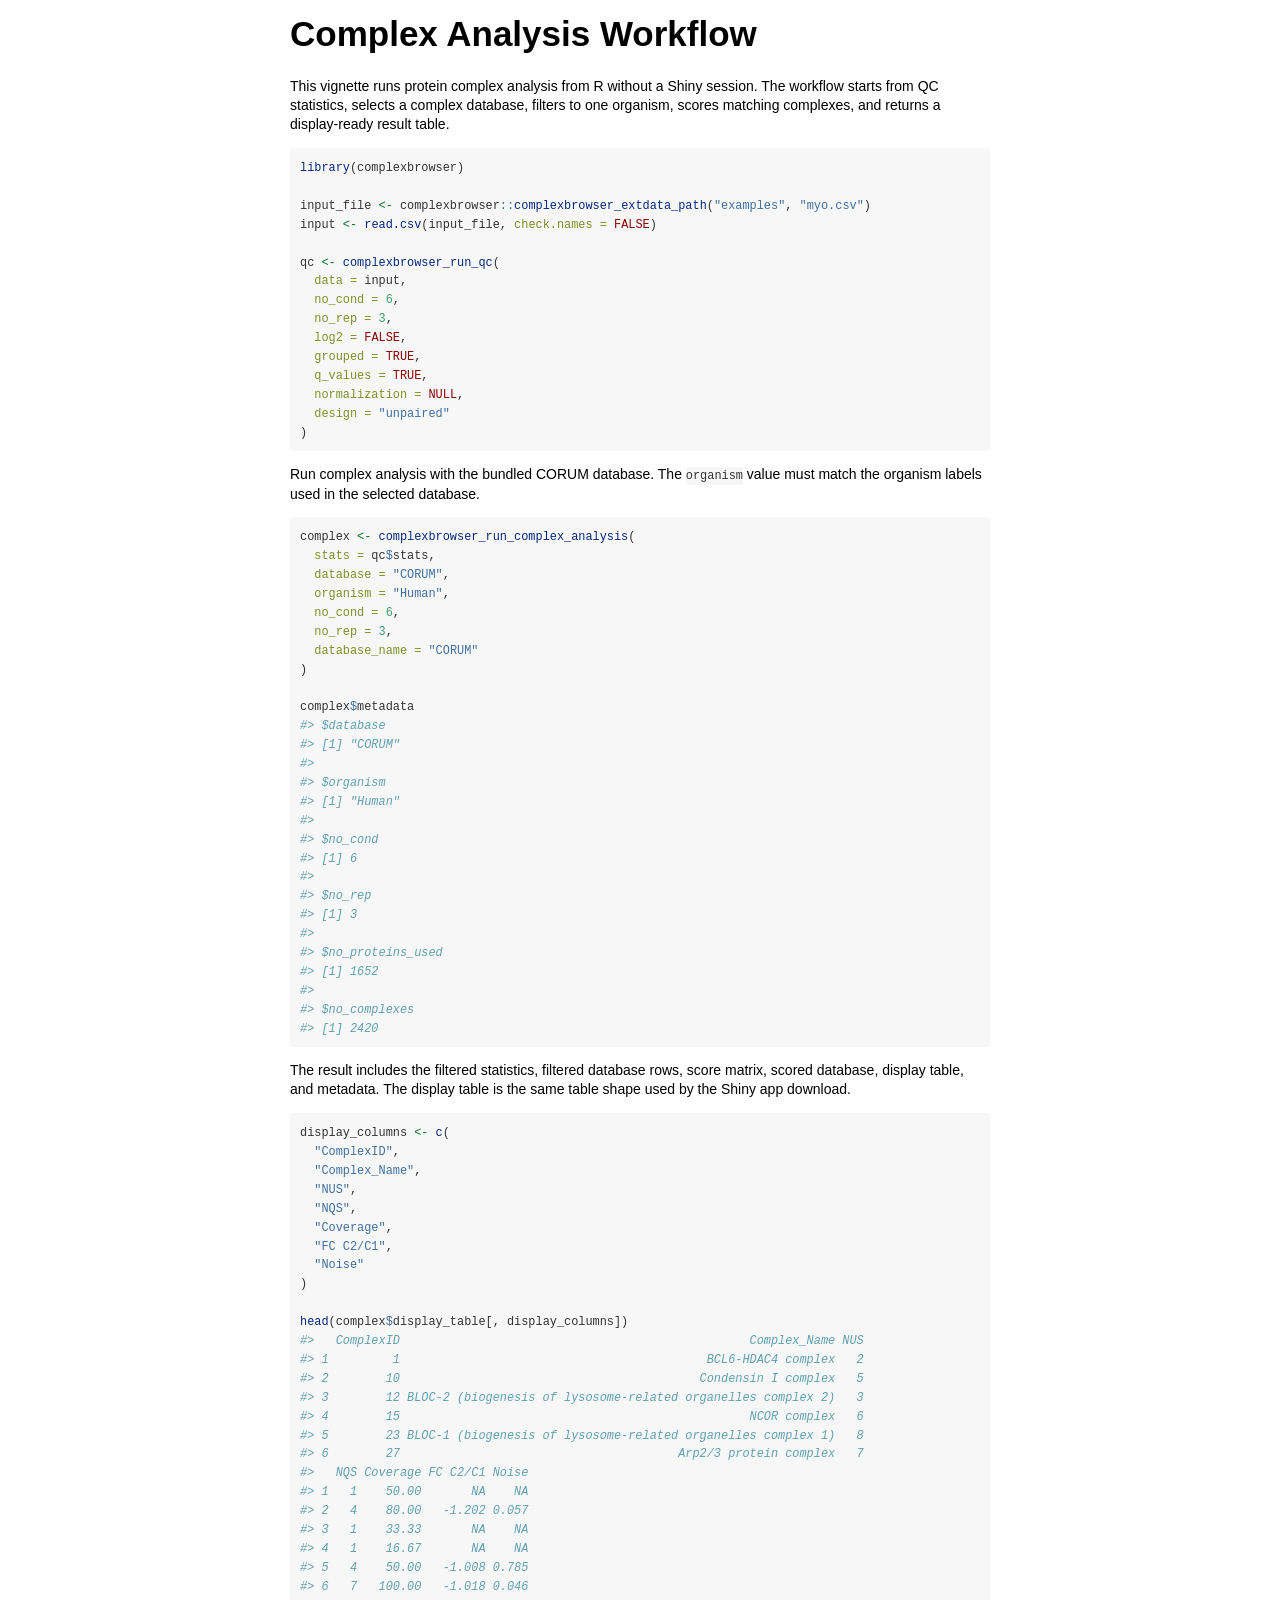
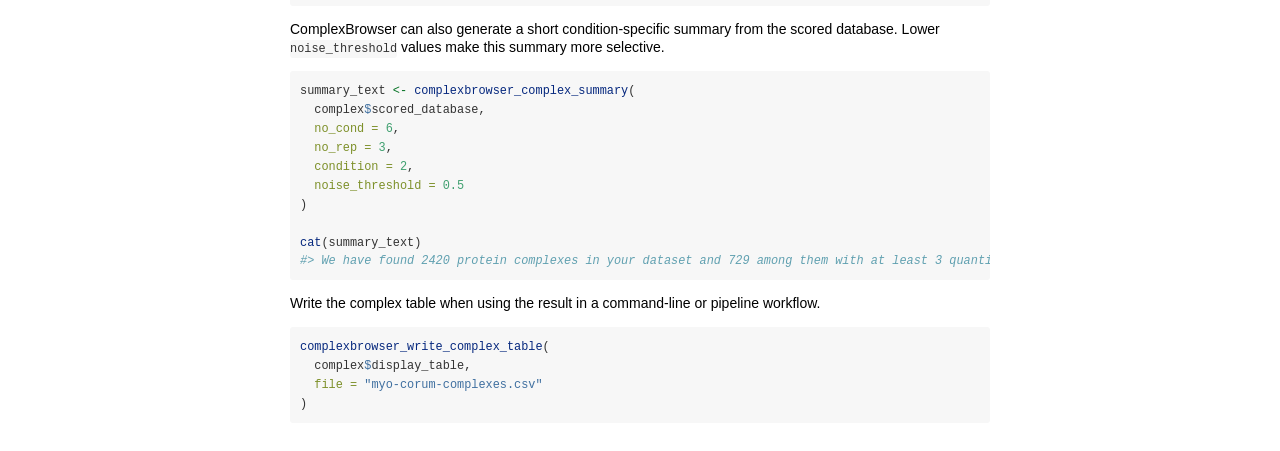
<file: inst/doc/complex-analysis.html>
<!DOCTYPE html>

<html>

<head>

<meta charset="utf-8" />
<meta name="generator" content="pandoc" />
<meta http-equiv="X-UA-Compatible" content="IE=EDGE" />

<meta name="viewport" content="width=device-width, initial-scale=1" />



<title>Complex Analysis Workflow</title>

<script>// Pandoc 2.9 adds attributes on both header and div. We remove the former (to
// be compatible with the behavior of Pandoc < 2.8).
document.addEventListener('DOMContentLoaded', function(e) {
  var hs = document.querySelectorAll("div.section[class*='level'] > :first-child");
  var i, h, a;
  for (i = 0; i < hs.length; i++) {
    h = hs[i];
    if (!/^h[1-6]$/i.test(h.tagName)) continue;  // it should be a header h1-h6
    a = h.attributes;
    while (a.length > 0) h.removeAttribute(a[0].name);
  }
});
</script>

<style type="text/css">
code{white-space: pre-wrap;}
span.smallcaps{font-variant: small-caps;}
span.underline{text-decoration: underline;}
div.column{display: inline-block; vertical-align: top; width: 50%;}
div.hanging-indent{margin-left: 1.5em; text-indent: -1.5em;}
ul.task-list{list-style: none;}
</style>



<style type="text/css">
code {
white-space: pre;
}
.sourceCode {
overflow: visible;
}
</style>
<style type="text/css" data-origin="pandoc">
pre > code.sourceCode { white-space: pre; position: relative; }
pre > code.sourceCode > span { line-height: 1.25; }
pre > code.sourceCode > span:empty { height: 1.2em; }
.sourceCode { overflow: visible; }
code.sourceCode > span { color: inherit; text-decoration: inherit; }
div.sourceCode { margin: 1em 0; }
pre.sourceCode { margin: 0; }
@media screen {
div.sourceCode { overflow: auto; }
}
@media print {
pre > code.sourceCode { white-space: pre-wrap; }
pre > code.sourceCode > span { display: inline-block; text-indent: -5em; padding-left: 5em; }
}
pre.numberSource code
{ counter-reset: source-line 0; }
pre.numberSource code > span
{ position: relative; left: -4em; counter-increment: source-line; }
pre.numberSource code > span > a:first-child::before
{ content: counter(source-line);
position: relative; left: -1em; text-align: right; vertical-align: baseline;
border: none; display: inline-block;
-webkit-touch-callout: none; -webkit-user-select: none;
-khtml-user-select: none; -moz-user-select: none;
-ms-user-select: none; user-select: none;
padding: 0 4px; width: 4em;
color: #aaaaaa;
}
pre.numberSource { margin-left: 3em; border-left: 1px solid #aaaaaa; padding-left: 4px; }
div.sourceCode
{ }
@media screen {
pre > code.sourceCode > span > a:first-child::before { text-decoration: underline; }
}
code span.al { color: #ff0000; font-weight: bold; } 
code span.an { color: #60a0b0; font-weight: bold; font-style: italic; } 
code span.at { color: #7d9029; } 
code span.bn { color: #40a070; } 
code span.bu { color: #008000; } 
code span.cf { color: #007020; font-weight: bold; } 
code span.ch { color: #4070a0; } 
code span.cn { color: #880000; } 
code span.co { color: #60a0b0; font-style: italic; } 
code span.cv { color: #60a0b0; font-weight: bold; font-style: italic; } 
code span.do { color: #ba2121; font-style: italic; } 
code span.dt { color: #902000; } 
code span.dv { color: #40a070; } 
code span.er { color: #ff0000; font-weight: bold; } 
code span.ex { } 
code span.fl { color: #40a070; } 
code span.fu { color: #06287e; } 
code span.im { color: #008000; font-weight: bold; } 
code span.in { color: #60a0b0; font-weight: bold; font-style: italic; } 
code span.kw { color: #007020; font-weight: bold; } 
code span.op { color: #666666; } 
code span.ot { color: #007020; } 
code span.pp { color: #bc7a00; } 
code span.sc { color: #4070a0; } 
code span.ss { color: #bb6688; } 
code span.st { color: #4070a0; } 
code span.va { color: #19177c; } 
code span.vs { color: #4070a0; } 
code span.wa { color: #60a0b0; font-weight: bold; font-style: italic; } 
</style>
<script>
// apply pandoc div.sourceCode style to pre.sourceCode instead
(function() {
  var sheets = document.styleSheets;
  for (var i = 0; i < sheets.length; i++) {
    if (sheets[i].ownerNode.dataset["origin"] !== "pandoc") continue;
    try { var rules = sheets[i].cssRules; } catch (e) { continue; }
    var j = 0;
    while (j < rules.length) {
      var rule = rules[j];
      // check if there is a div.sourceCode rule
      if (rule.type !== rule.STYLE_RULE || rule.selectorText !== "div.sourceCode") {
        j++;
        continue;
      }
      var style = rule.style.cssText;
      // check if color or background-color is set
      if (rule.style.color === '' && rule.style.backgroundColor === '') {
        j++;
        continue;
      }
      // replace div.sourceCode by a pre.sourceCode rule
      sheets[i].deleteRule(j);
      sheets[i].insertRule('pre.sourceCode{' + style + '}', j);
    }
  }
})();
</script>




<style type="text/css">body {
background-color: #fff;
margin: 1em auto;
max-width: 700px;
overflow: visible;
padding-left: 2em;
padding-right: 2em;
font-family: "Open Sans", "Helvetica Neue", Helvetica, Arial, sans-serif;
font-size: 14px;
line-height: 1.35;
}
#TOC {
clear: both;
margin: 0 0 10px 10px;
padding: 4px;
width: 400px;
border: 1px solid #CCCCCC;
border-radius: 5px;
background-color: #f6f6f6;
font-size: 13px;
line-height: 1.3;
}
#TOC .toctitle {
font-weight: bold;
font-size: 15px;
margin-left: 5px;
}
#TOC ul {
padding-left: 40px;
margin-left: -1.5em;
margin-top: 5px;
margin-bottom: 5px;
}
#TOC ul ul {
margin-left: -2em;
}
#TOC li {
line-height: 16px;
}
table {
margin: 1em auto;
border-width: 1px;
border-color: #DDDDDD;
border-style: outset;
border-collapse: collapse;
}
table th {
border-width: 2px;
padding: 5px;
border-style: inset;
}
table td {
border-width: 1px;
border-style: inset;
line-height: 18px;
padding: 5px 5px;
}
table, table th, table td {
border-left-style: none;
border-right-style: none;
}
table thead, table tr.even {
background-color: #f7f7f7;
}
p {
margin: 0.5em 0;
}
blockquote {
background-color: #f6f6f6;
padding: 0.25em 0.75em;
}
hr {
border-style: solid;
border: none;
border-top: 1px solid #777;
margin: 28px 0;
}
dl {
margin-left: 0;
}
dl dd {
margin-bottom: 13px;
margin-left: 13px;
}
dl dt {
font-weight: bold;
}
ul {
margin-top: 0;
}
ul li {
list-style: circle outside;
}
ul ul {
margin-bottom: 0;
}
pre, code {
background-color: #f7f7f7;
border-radius: 3px;
color: #333;
white-space: pre-wrap; 
}
pre {
border-radius: 3px;
margin: 5px 0px 10px 0px;
padding: 10px;
}
pre:not([class]) {
background-color: #f7f7f7;
}
code {
font-family: Consolas, Monaco, 'Courier New', monospace;
font-size: 85%;
}
p > code, li > code {
padding: 2px 0px;
}
div.figure {
text-align: center;
}
img {
background-color: #FFFFFF;
padding: 2px;
border: 1px solid #DDDDDD;
border-radius: 3px;
border: 1px solid #CCCCCC;
margin: 0 5px;
}
h1 {
margin-top: 0;
font-size: 35px;
line-height: 40px;
}
h2 {
border-bottom: 4px solid #f7f7f7;
padding-top: 10px;
padding-bottom: 2px;
font-size: 145%;
}
h3 {
border-bottom: 2px solid #f7f7f7;
padding-top: 10px;
font-size: 120%;
}
h4 {
border-bottom: 1px solid #f7f7f7;
margin-left: 8px;
font-size: 105%;
}
h5, h6 {
border-bottom: 1px solid #ccc;
font-size: 105%;
}
a {
color: #0033dd;
text-decoration: none;
}
a:hover {
color: #6666ff; }
a:visited {
color: #800080; }
a:visited:hover {
color: #BB00BB; }
a[href^="http:"] {
text-decoration: underline; }
a[href^="https:"] {
text-decoration: underline; }

code > span.kw { color: #555; font-weight: bold; } 
code > span.dt { color: #902000; } 
code > span.dv { color: #40a070; } 
code > span.bn { color: #d14; } 
code > span.fl { color: #d14; } 
code > span.ch { color: #d14; } 
code > span.st { color: #d14; } 
code > span.co { color: #888888; font-style: italic; } 
code > span.ot { color: #007020; } 
code > span.al { color: #ff0000; font-weight: bold; } 
code > span.fu { color: #900; font-weight: bold; } 
code > span.er { color: #a61717; background-color: #e3d2d2; } 
</style>




</head>

<body>




<h1 class="title toc-ignore">Complex Analysis Workflow</h1>



<p>This vignette runs protein complex analysis from R without a Shiny
session. The workflow starts from QC statistics, selects a complex
database, filters to one organism, scores matching complexes, and
returns a display-ready result table.</p>
<div class="sourceCode" id="cb1"><pre class="sourceCode r"><code class="sourceCode r"><span id="cb1-1"><a href="#cb1-1" tabindex="-1"></a><span class="fu">library</span>(complexbrowser)</span>
<span id="cb1-2"><a href="#cb1-2" tabindex="-1"></a></span>
<span id="cb1-3"><a href="#cb1-3" tabindex="-1"></a>input_file <span class="ot">&lt;-</span> complexbrowser<span class="sc">::</span><span class="fu">complexbrowser_extdata_path</span>(<span class="st">&quot;examples&quot;</span>, <span class="st">&quot;myo.csv&quot;</span>)</span>
<span id="cb1-4"><a href="#cb1-4" tabindex="-1"></a>input <span class="ot">&lt;-</span> <span class="fu">read.csv</span>(input_file, <span class="at">check.names =</span> <span class="cn">FALSE</span>)</span>
<span id="cb1-5"><a href="#cb1-5" tabindex="-1"></a></span>
<span id="cb1-6"><a href="#cb1-6" tabindex="-1"></a>qc <span class="ot">&lt;-</span> <span class="fu">complexbrowser_run_qc</span>(</span>
<span id="cb1-7"><a href="#cb1-7" tabindex="-1"></a>  <span class="at">data =</span> input,</span>
<span id="cb1-8"><a href="#cb1-8" tabindex="-1"></a>  <span class="at">no_cond =</span> <span class="dv">6</span>,</span>
<span id="cb1-9"><a href="#cb1-9" tabindex="-1"></a>  <span class="at">no_rep =</span> <span class="dv">3</span>,</span>
<span id="cb1-10"><a href="#cb1-10" tabindex="-1"></a>  <span class="at">log2 =</span> <span class="cn">FALSE</span>,</span>
<span id="cb1-11"><a href="#cb1-11" tabindex="-1"></a>  <span class="at">grouped =</span> <span class="cn">TRUE</span>,</span>
<span id="cb1-12"><a href="#cb1-12" tabindex="-1"></a>  <span class="at">q_values =</span> <span class="cn">TRUE</span>,</span>
<span id="cb1-13"><a href="#cb1-13" tabindex="-1"></a>  <span class="at">normalization =</span> <span class="cn">NULL</span>,</span>
<span id="cb1-14"><a href="#cb1-14" tabindex="-1"></a>  <span class="at">design =</span> <span class="st">&quot;unpaired&quot;</span></span>
<span id="cb1-15"><a href="#cb1-15" tabindex="-1"></a>)</span></code></pre></div>
<p>Run complex analysis with the bundled CORUM database. The
<code>organism</code> value must match the organism labels used in the
selected database.</p>
<div class="sourceCode" id="cb2"><pre class="sourceCode r"><code class="sourceCode r"><span id="cb2-1"><a href="#cb2-1" tabindex="-1"></a>complex <span class="ot">&lt;-</span> <span class="fu">complexbrowser_run_complex_analysis</span>(</span>
<span id="cb2-2"><a href="#cb2-2" tabindex="-1"></a>  <span class="at">stats =</span> qc<span class="sc">$</span>stats,</span>
<span id="cb2-3"><a href="#cb2-3" tabindex="-1"></a>  <span class="at">database =</span> <span class="st">&quot;CORUM&quot;</span>,</span>
<span id="cb2-4"><a href="#cb2-4" tabindex="-1"></a>  <span class="at">organism =</span> <span class="st">&quot;Human&quot;</span>,</span>
<span id="cb2-5"><a href="#cb2-5" tabindex="-1"></a>  <span class="at">no_cond =</span> <span class="dv">6</span>,</span>
<span id="cb2-6"><a href="#cb2-6" tabindex="-1"></a>  <span class="at">no_rep =</span> <span class="dv">3</span>,</span>
<span id="cb2-7"><a href="#cb2-7" tabindex="-1"></a>  <span class="at">database_name =</span> <span class="st">&quot;CORUM&quot;</span></span>
<span id="cb2-8"><a href="#cb2-8" tabindex="-1"></a>)</span>
<span id="cb2-9"><a href="#cb2-9" tabindex="-1"></a></span>
<span id="cb2-10"><a href="#cb2-10" tabindex="-1"></a>complex<span class="sc">$</span>metadata</span>
<span id="cb2-11"><a href="#cb2-11" tabindex="-1"></a><span class="co">#&gt; $database</span></span>
<span id="cb2-12"><a href="#cb2-12" tabindex="-1"></a><span class="co">#&gt; [1] &quot;CORUM&quot;</span></span>
<span id="cb2-13"><a href="#cb2-13" tabindex="-1"></a><span class="co">#&gt; </span></span>
<span id="cb2-14"><a href="#cb2-14" tabindex="-1"></a><span class="co">#&gt; $organism</span></span>
<span id="cb2-15"><a href="#cb2-15" tabindex="-1"></a><span class="co">#&gt; [1] &quot;Human&quot;</span></span>
<span id="cb2-16"><a href="#cb2-16" tabindex="-1"></a><span class="co">#&gt; </span></span>
<span id="cb2-17"><a href="#cb2-17" tabindex="-1"></a><span class="co">#&gt; $no_cond</span></span>
<span id="cb2-18"><a href="#cb2-18" tabindex="-1"></a><span class="co">#&gt; [1] 6</span></span>
<span id="cb2-19"><a href="#cb2-19" tabindex="-1"></a><span class="co">#&gt; </span></span>
<span id="cb2-20"><a href="#cb2-20" tabindex="-1"></a><span class="co">#&gt; $no_rep</span></span>
<span id="cb2-21"><a href="#cb2-21" tabindex="-1"></a><span class="co">#&gt; [1] 3</span></span>
<span id="cb2-22"><a href="#cb2-22" tabindex="-1"></a><span class="co">#&gt; </span></span>
<span id="cb2-23"><a href="#cb2-23" tabindex="-1"></a><span class="co">#&gt; $no_proteins_used</span></span>
<span id="cb2-24"><a href="#cb2-24" tabindex="-1"></a><span class="co">#&gt; [1] 1652</span></span>
<span id="cb2-25"><a href="#cb2-25" tabindex="-1"></a><span class="co">#&gt; </span></span>
<span id="cb2-26"><a href="#cb2-26" tabindex="-1"></a><span class="co">#&gt; $no_complexes</span></span>
<span id="cb2-27"><a href="#cb2-27" tabindex="-1"></a><span class="co">#&gt; [1] 2420</span></span></code></pre></div>
<p>The result includes the filtered statistics, filtered database rows,
score matrix, scored database, display table, and metadata. The display
table is the same table shape used by the Shiny app download.</p>
<div class="sourceCode" id="cb3"><pre class="sourceCode r"><code class="sourceCode r"><span id="cb3-1"><a href="#cb3-1" tabindex="-1"></a>display_columns <span class="ot">&lt;-</span> <span class="fu">c</span>(</span>
<span id="cb3-2"><a href="#cb3-2" tabindex="-1"></a>  <span class="st">&quot;ComplexID&quot;</span>,</span>
<span id="cb3-3"><a href="#cb3-3" tabindex="-1"></a>  <span class="st">&quot;Complex_Name&quot;</span>,</span>
<span id="cb3-4"><a href="#cb3-4" tabindex="-1"></a>  <span class="st">&quot;NUS&quot;</span>,</span>
<span id="cb3-5"><a href="#cb3-5" tabindex="-1"></a>  <span class="st">&quot;NQS&quot;</span>,</span>
<span id="cb3-6"><a href="#cb3-6" tabindex="-1"></a>  <span class="st">&quot;Coverage&quot;</span>,</span>
<span id="cb3-7"><a href="#cb3-7" tabindex="-1"></a>  <span class="st">&quot;FC C2/C1&quot;</span>,</span>
<span id="cb3-8"><a href="#cb3-8" tabindex="-1"></a>  <span class="st">&quot;Noise&quot;</span></span>
<span id="cb3-9"><a href="#cb3-9" tabindex="-1"></a>)</span>
<span id="cb3-10"><a href="#cb3-10" tabindex="-1"></a></span>
<span id="cb3-11"><a href="#cb3-11" tabindex="-1"></a><span class="fu">head</span>(complex<span class="sc">$</span>display_table[, display_columns])</span>
<span id="cb3-12"><a href="#cb3-12" tabindex="-1"></a><span class="co">#&gt;   ComplexID                                                 Complex_Name NUS</span></span>
<span id="cb3-13"><a href="#cb3-13" tabindex="-1"></a><span class="co">#&gt; 1         1                                           BCL6-HDAC4 complex   2</span></span>
<span id="cb3-14"><a href="#cb3-14" tabindex="-1"></a><span class="co">#&gt; 2        10                                          Condensin I complex   5</span></span>
<span id="cb3-15"><a href="#cb3-15" tabindex="-1"></a><span class="co">#&gt; 3        12 BLOC-2 (biogenesis of lysosome-related organelles complex 2)   3</span></span>
<span id="cb3-16"><a href="#cb3-16" tabindex="-1"></a><span class="co">#&gt; 4        15                                                 NCOR complex   6</span></span>
<span id="cb3-17"><a href="#cb3-17" tabindex="-1"></a><span class="co">#&gt; 5        23 BLOC-1 (biogenesis of lysosome-related organelles complex 1)   8</span></span>
<span id="cb3-18"><a href="#cb3-18" tabindex="-1"></a><span class="co">#&gt; 6        27                                       Arp2/3 protein complex   7</span></span>
<span id="cb3-19"><a href="#cb3-19" tabindex="-1"></a><span class="co">#&gt;   NQS Coverage FC C2/C1 Noise</span></span>
<span id="cb3-20"><a href="#cb3-20" tabindex="-1"></a><span class="co">#&gt; 1   1    50.00       NA    NA</span></span>
<span id="cb3-21"><a href="#cb3-21" tabindex="-1"></a><span class="co">#&gt; 2   4    80.00   -1.202 0.057</span></span>
<span id="cb3-22"><a href="#cb3-22" tabindex="-1"></a><span class="co">#&gt; 3   1    33.33       NA    NA</span></span>
<span id="cb3-23"><a href="#cb3-23" tabindex="-1"></a><span class="co">#&gt; 4   1    16.67       NA    NA</span></span>
<span id="cb3-24"><a href="#cb3-24" tabindex="-1"></a><span class="co">#&gt; 5   4    50.00   -1.008 0.785</span></span>
<span id="cb3-25"><a href="#cb3-25" tabindex="-1"></a><span class="co">#&gt; 6   7   100.00   -1.018 0.046</span></span></code></pre></div>
<p>ComplexBrowser can also generate a short condition-specific summary
from the scored database. Lower <code>noise_threshold</code> values make
this summary more selective.</p>
<div class="sourceCode" id="cb4"><pre class="sourceCode r"><code class="sourceCode r"><span id="cb4-1"><a href="#cb4-1" tabindex="-1"></a>summary_text <span class="ot">&lt;-</span> <span class="fu">complexbrowser_complex_summary</span>(</span>
<span id="cb4-2"><a href="#cb4-2" tabindex="-1"></a>  complex<span class="sc">$</span>scored_database,</span>
<span id="cb4-3"><a href="#cb4-3" tabindex="-1"></a>  <span class="at">no_cond =</span> <span class="dv">6</span>,</span>
<span id="cb4-4"><a href="#cb4-4" tabindex="-1"></a>  <span class="at">no_rep =</span> <span class="dv">3</span>,</span>
<span id="cb4-5"><a href="#cb4-5" tabindex="-1"></a>  <span class="at">condition =</span> <span class="dv">2</span>,</span>
<span id="cb4-6"><a href="#cb4-6" tabindex="-1"></a>  <span class="at">noise_threshold =</span> <span class="fl">0.5</span></span>
<span id="cb4-7"><a href="#cb4-7" tabindex="-1"></a>)</span>
<span id="cb4-8"><a href="#cb4-8" tabindex="-1"></a></span>
<span id="cb4-9"><a href="#cb4-9" tabindex="-1"></a><span class="fu">cat</span>(summary_text)</span>
<span id="cb4-10"><a href="#cb4-10" tabindex="-1"></a><span class="co">#&gt; We have found 2420 protein complexes in your dataset and 729 among them with at least 3 quantified subunits. In condition 2 the most upragulated protein complex in is Propionyl-CoA carboxylase with a fold change of 17.497, 2 quantified subunits and noise level of 0.207. The most downregulated protein complex is COG1-COG8-COG2-COG3-COG4 subcomplex with a fold change of -4.323, 4 quantified subunits and noise level of 0.46.</span></span></code></pre></div>
<p>Write the complex table when using the result in a command-line or
pipeline workflow.</p>
<div class="sourceCode" id="cb5"><pre class="sourceCode r"><code class="sourceCode r"><span id="cb5-1"><a href="#cb5-1" tabindex="-1"></a><span class="fu">complexbrowser_write_complex_table</span>(</span>
<span id="cb5-2"><a href="#cb5-2" tabindex="-1"></a>  complex<span class="sc">$</span>display_table,</span>
<span id="cb5-3"><a href="#cb5-3" tabindex="-1"></a>  <span class="at">file =</span> <span class="st">&quot;myo-corum-complexes.csv&quot;</span></span>
<span id="cb5-4"><a href="#cb5-4" tabindex="-1"></a>)</span></code></pre></div>



<!-- code folding -->


<!-- dynamically load mathjax for compatibility with self-contained -->
<script>
  (function () {
    var script = document.createElement("script");
    script.type = "text/javascript";
    script.src  = "https://mathjax.rstudio.com/latest/MathJax.js?config=TeX-AMS-MML_HTMLorMML";
    document.getElementsByTagName("head")[0].appendChild(script);
  })();
</script>

</body>
</html>
</file>
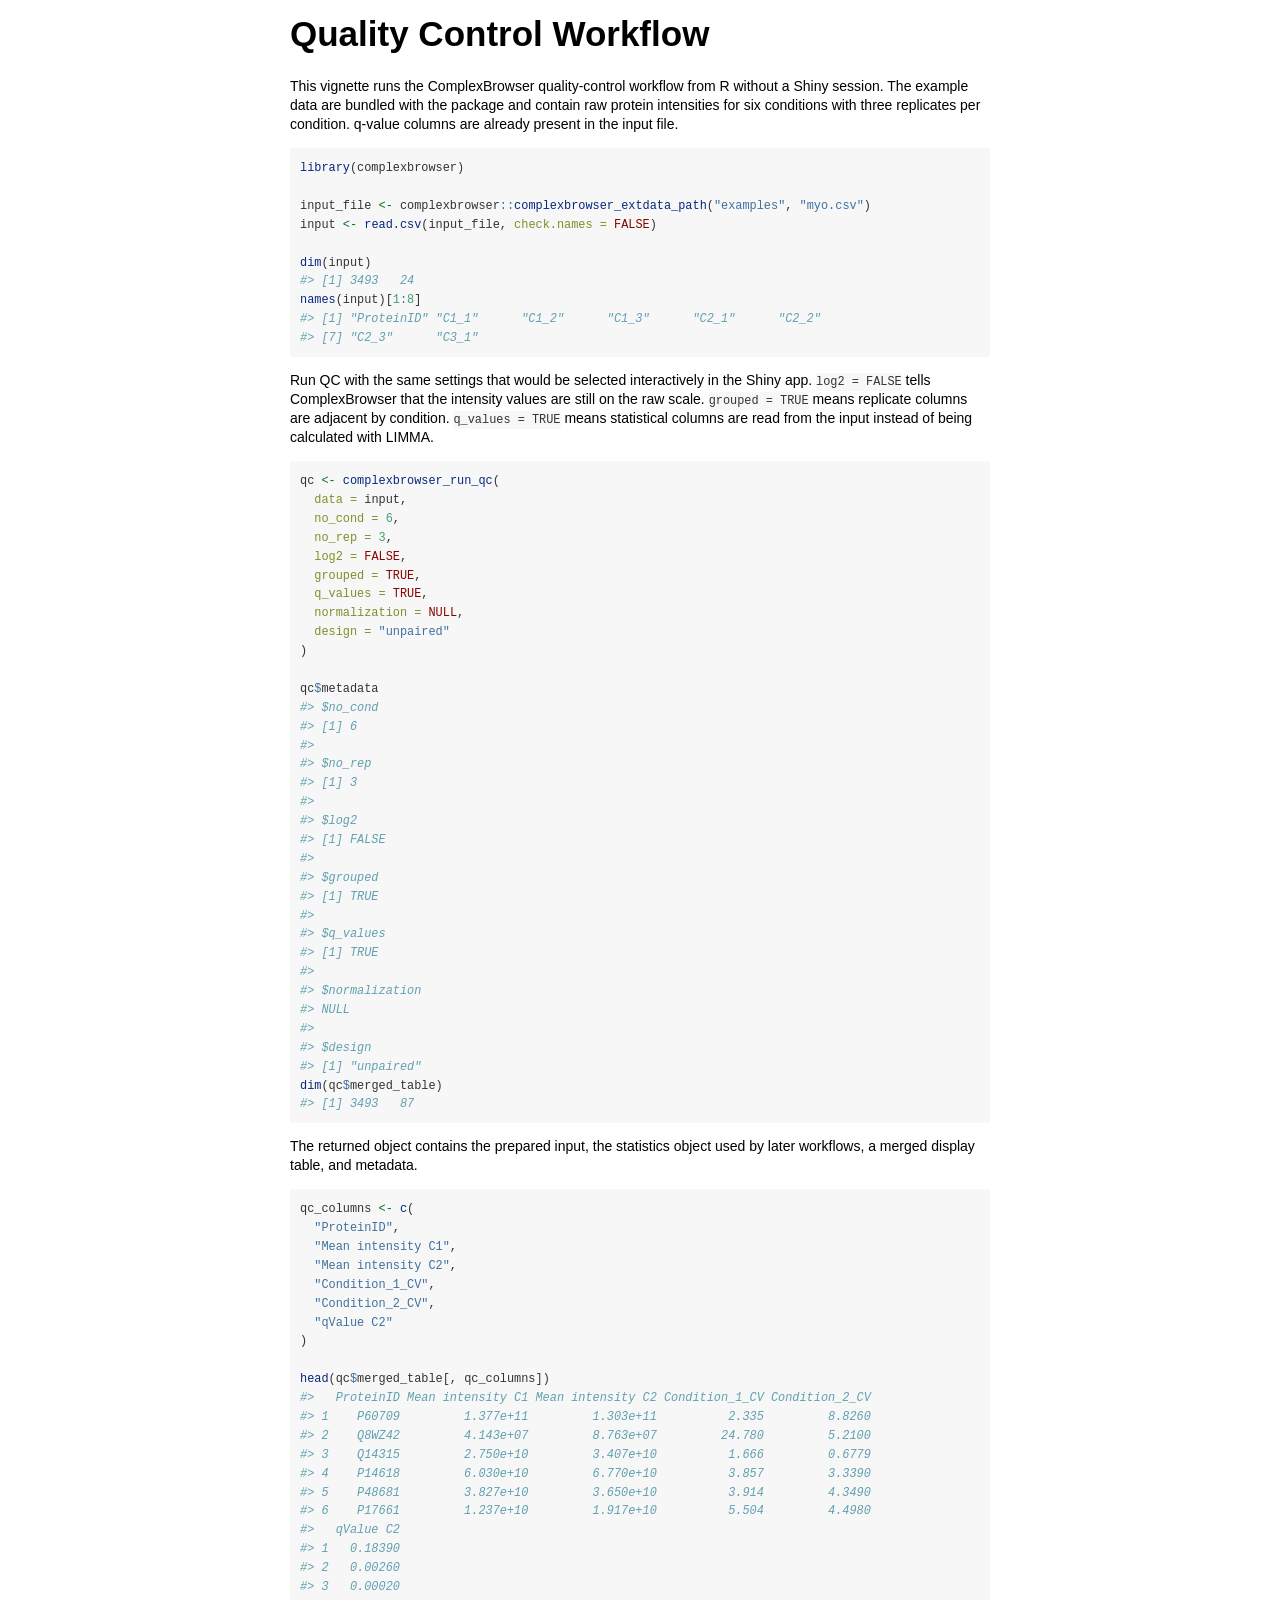
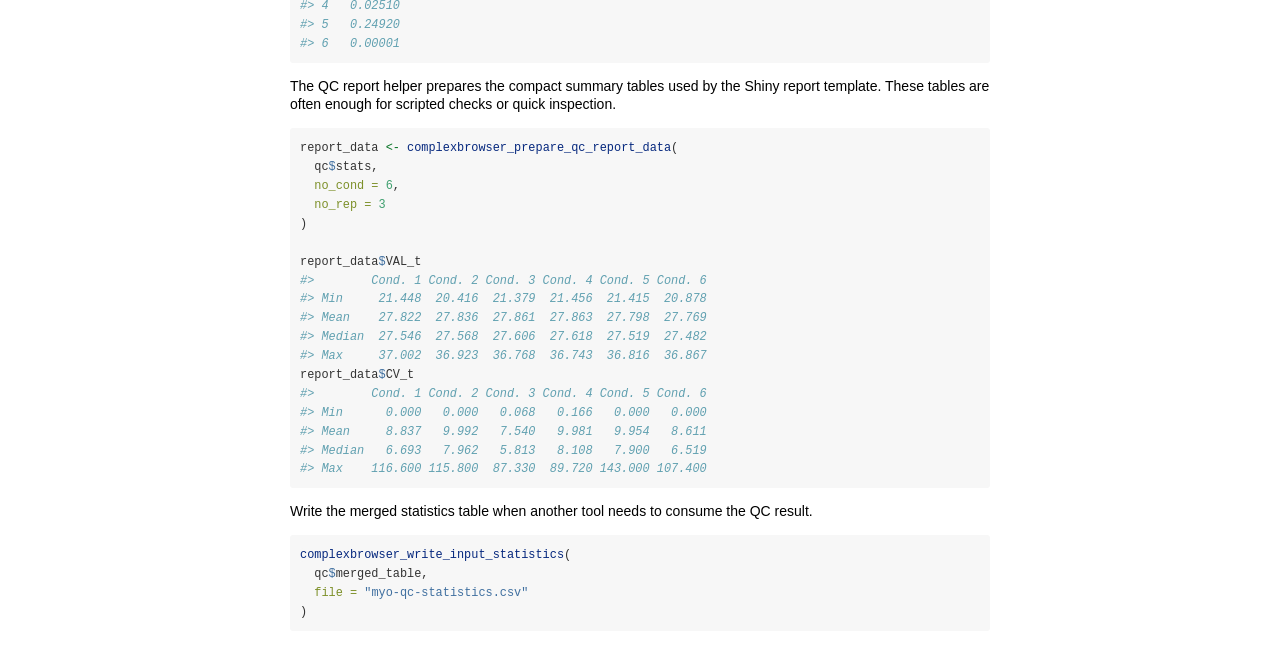
<file: inst/doc/qc-workflow.html>
<!DOCTYPE html>

<html>

<head>

<meta charset="utf-8" />
<meta name="generator" content="pandoc" />
<meta http-equiv="X-UA-Compatible" content="IE=EDGE" />

<meta name="viewport" content="width=device-width, initial-scale=1" />



<title>Quality Control Workflow</title>

<script>// Pandoc 2.9 adds attributes on both header and div. We remove the former (to
// be compatible with the behavior of Pandoc < 2.8).
document.addEventListener('DOMContentLoaded', function(e) {
  var hs = document.querySelectorAll("div.section[class*='level'] > :first-child");
  var i, h, a;
  for (i = 0; i < hs.length; i++) {
    h = hs[i];
    if (!/^h[1-6]$/i.test(h.tagName)) continue;  // it should be a header h1-h6
    a = h.attributes;
    while (a.length > 0) h.removeAttribute(a[0].name);
  }
});
</script>

<style type="text/css">
code{white-space: pre-wrap;}
span.smallcaps{font-variant: small-caps;}
span.underline{text-decoration: underline;}
div.column{display: inline-block; vertical-align: top; width: 50%;}
div.hanging-indent{margin-left: 1.5em; text-indent: -1.5em;}
ul.task-list{list-style: none;}
</style>



<style type="text/css">
code {
white-space: pre;
}
.sourceCode {
overflow: visible;
}
</style>
<style type="text/css" data-origin="pandoc">
pre > code.sourceCode { white-space: pre; position: relative; }
pre > code.sourceCode > span { line-height: 1.25; }
pre > code.sourceCode > span:empty { height: 1.2em; }
.sourceCode { overflow: visible; }
code.sourceCode > span { color: inherit; text-decoration: inherit; }
div.sourceCode { margin: 1em 0; }
pre.sourceCode { margin: 0; }
@media screen {
div.sourceCode { overflow: auto; }
}
@media print {
pre > code.sourceCode { white-space: pre-wrap; }
pre > code.sourceCode > span { display: inline-block; text-indent: -5em; padding-left: 5em; }
}
pre.numberSource code
{ counter-reset: source-line 0; }
pre.numberSource code > span
{ position: relative; left: -4em; counter-increment: source-line; }
pre.numberSource code > span > a:first-child::before
{ content: counter(source-line);
position: relative; left: -1em; text-align: right; vertical-align: baseline;
border: none; display: inline-block;
-webkit-touch-callout: none; -webkit-user-select: none;
-khtml-user-select: none; -moz-user-select: none;
-ms-user-select: none; user-select: none;
padding: 0 4px; width: 4em;
color: #aaaaaa;
}
pre.numberSource { margin-left: 3em; border-left: 1px solid #aaaaaa; padding-left: 4px; }
div.sourceCode
{ }
@media screen {
pre > code.sourceCode > span > a:first-child::before { text-decoration: underline; }
}
code span.al { color: #ff0000; font-weight: bold; } 
code span.an { color: #60a0b0; font-weight: bold; font-style: italic; } 
code span.at { color: #7d9029; } 
code span.bn { color: #40a070; } 
code span.bu { color: #008000; } 
code span.cf { color: #007020; font-weight: bold; } 
code span.ch { color: #4070a0; } 
code span.cn { color: #880000; } 
code span.co { color: #60a0b0; font-style: italic; } 
code span.cv { color: #60a0b0; font-weight: bold; font-style: italic; } 
code span.do { color: #ba2121; font-style: italic; } 
code span.dt { color: #902000; } 
code span.dv { color: #40a070; } 
code span.er { color: #ff0000; font-weight: bold; } 
code span.ex { } 
code span.fl { color: #40a070; } 
code span.fu { color: #06287e; } 
code span.im { color: #008000; font-weight: bold; } 
code span.in { color: #60a0b0; font-weight: bold; font-style: italic; } 
code span.kw { color: #007020; font-weight: bold; } 
code span.op { color: #666666; } 
code span.ot { color: #007020; } 
code span.pp { color: #bc7a00; } 
code span.sc { color: #4070a0; } 
code span.ss { color: #bb6688; } 
code span.st { color: #4070a0; } 
code span.va { color: #19177c; } 
code span.vs { color: #4070a0; } 
code span.wa { color: #60a0b0; font-weight: bold; font-style: italic; } 
</style>
<script>
// apply pandoc div.sourceCode style to pre.sourceCode instead
(function() {
  var sheets = document.styleSheets;
  for (var i = 0; i < sheets.length; i++) {
    if (sheets[i].ownerNode.dataset["origin"] !== "pandoc") continue;
    try { var rules = sheets[i].cssRules; } catch (e) { continue; }
    var j = 0;
    while (j < rules.length) {
      var rule = rules[j];
      // check if there is a div.sourceCode rule
      if (rule.type !== rule.STYLE_RULE || rule.selectorText !== "div.sourceCode") {
        j++;
        continue;
      }
      var style = rule.style.cssText;
      // check if color or background-color is set
      if (rule.style.color === '' && rule.style.backgroundColor === '') {
        j++;
        continue;
      }
      // replace div.sourceCode by a pre.sourceCode rule
      sheets[i].deleteRule(j);
      sheets[i].insertRule('pre.sourceCode{' + style + '}', j);
    }
  }
})();
</script>




<style type="text/css">body {
background-color: #fff;
margin: 1em auto;
max-width: 700px;
overflow: visible;
padding-left: 2em;
padding-right: 2em;
font-family: "Open Sans", "Helvetica Neue", Helvetica, Arial, sans-serif;
font-size: 14px;
line-height: 1.35;
}
#TOC {
clear: both;
margin: 0 0 10px 10px;
padding: 4px;
width: 400px;
border: 1px solid #CCCCCC;
border-radius: 5px;
background-color: #f6f6f6;
font-size: 13px;
line-height: 1.3;
}
#TOC .toctitle {
font-weight: bold;
font-size: 15px;
margin-left: 5px;
}
#TOC ul {
padding-left: 40px;
margin-left: -1.5em;
margin-top: 5px;
margin-bottom: 5px;
}
#TOC ul ul {
margin-left: -2em;
}
#TOC li {
line-height: 16px;
}
table {
margin: 1em auto;
border-width: 1px;
border-color: #DDDDDD;
border-style: outset;
border-collapse: collapse;
}
table th {
border-width: 2px;
padding: 5px;
border-style: inset;
}
table td {
border-width: 1px;
border-style: inset;
line-height: 18px;
padding: 5px 5px;
}
table, table th, table td {
border-left-style: none;
border-right-style: none;
}
table thead, table tr.even {
background-color: #f7f7f7;
}
p {
margin: 0.5em 0;
}
blockquote {
background-color: #f6f6f6;
padding: 0.25em 0.75em;
}
hr {
border-style: solid;
border: none;
border-top: 1px solid #777;
margin: 28px 0;
}
dl {
margin-left: 0;
}
dl dd {
margin-bottom: 13px;
margin-left: 13px;
}
dl dt {
font-weight: bold;
}
ul {
margin-top: 0;
}
ul li {
list-style: circle outside;
}
ul ul {
margin-bottom: 0;
}
pre, code {
background-color: #f7f7f7;
border-radius: 3px;
color: #333;
white-space: pre-wrap; 
}
pre {
border-radius: 3px;
margin: 5px 0px 10px 0px;
padding: 10px;
}
pre:not([class]) {
background-color: #f7f7f7;
}
code {
font-family: Consolas, Monaco, 'Courier New', monospace;
font-size: 85%;
}
p > code, li > code {
padding: 2px 0px;
}
div.figure {
text-align: center;
}
img {
background-color: #FFFFFF;
padding: 2px;
border: 1px solid #DDDDDD;
border-radius: 3px;
border: 1px solid #CCCCCC;
margin: 0 5px;
}
h1 {
margin-top: 0;
font-size: 35px;
line-height: 40px;
}
h2 {
border-bottom: 4px solid #f7f7f7;
padding-top: 10px;
padding-bottom: 2px;
font-size: 145%;
}
h3 {
border-bottom: 2px solid #f7f7f7;
padding-top: 10px;
font-size: 120%;
}
h4 {
border-bottom: 1px solid #f7f7f7;
margin-left: 8px;
font-size: 105%;
}
h5, h6 {
border-bottom: 1px solid #ccc;
font-size: 105%;
}
a {
color: #0033dd;
text-decoration: none;
}
a:hover {
color: #6666ff; }
a:visited {
color: #800080; }
a:visited:hover {
color: #BB00BB; }
a[href^="http:"] {
text-decoration: underline; }
a[href^="https:"] {
text-decoration: underline; }

code > span.kw { color: #555; font-weight: bold; } 
code > span.dt { color: #902000; } 
code > span.dv { color: #40a070; } 
code > span.bn { color: #d14; } 
code > span.fl { color: #d14; } 
code > span.ch { color: #d14; } 
code > span.st { color: #d14; } 
code > span.co { color: #888888; font-style: italic; } 
code > span.ot { color: #007020; } 
code > span.al { color: #ff0000; font-weight: bold; } 
code > span.fu { color: #900; font-weight: bold; } 
code > span.er { color: #a61717; background-color: #e3d2d2; } 
</style>




</head>

<body>




<h1 class="title toc-ignore">Quality Control Workflow</h1>



<p>This vignette runs the ComplexBrowser quality-control workflow from R
without a Shiny session. The example data are bundled with the package
and contain raw protein intensities for six conditions with three
replicates per condition. q-value columns are already present in the
input file.</p>
<div class="sourceCode" id="cb1"><pre class="sourceCode r"><code class="sourceCode r"><span id="cb1-1"><a href="#cb1-1" tabindex="-1"></a><span class="fu">library</span>(complexbrowser)</span>
<span id="cb1-2"><a href="#cb1-2" tabindex="-1"></a></span>
<span id="cb1-3"><a href="#cb1-3" tabindex="-1"></a>input_file <span class="ot">&lt;-</span> complexbrowser<span class="sc">::</span><span class="fu">complexbrowser_extdata_path</span>(<span class="st">&quot;examples&quot;</span>, <span class="st">&quot;myo.csv&quot;</span>)</span>
<span id="cb1-4"><a href="#cb1-4" tabindex="-1"></a>input <span class="ot">&lt;-</span> <span class="fu">read.csv</span>(input_file, <span class="at">check.names =</span> <span class="cn">FALSE</span>)</span>
<span id="cb1-5"><a href="#cb1-5" tabindex="-1"></a></span>
<span id="cb1-6"><a href="#cb1-6" tabindex="-1"></a><span class="fu">dim</span>(input)</span>
<span id="cb1-7"><a href="#cb1-7" tabindex="-1"></a><span class="co">#&gt; [1] 3493   24</span></span>
<span id="cb1-8"><a href="#cb1-8" tabindex="-1"></a><span class="fu">names</span>(input)[<span class="dv">1</span><span class="sc">:</span><span class="dv">8</span>]</span>
<span id="cb1-9"><a href="#cb1-9" tabindex="-1"></a><span class="co">#&gt; [1] &quot;ProteinID&quot; &quot;C1_1&quot;      &quot;C1_2&quot;      &quot;C1_3&quot;      &quot;C2_1&quot;      &quot;C2_2&quot;     </span></span>
<span id="cb1-10"><a href="#cb1-10" tabindex="-1"></a><span class="co">#&gt; [7] &quot;C2_3&quot;      &quot;C3_1&quot;</span></span></code></pre></div>
<p>Run QC with the same settings that would be selected interactively in
the Shiny app. <code>log2 = FALSE</code> tells ComplexBrowser that the
intensity values are still on the raw scale. <code>grouped = TRUE</code>
means replicate columns are adjacent by condition.
<code>q_values = TRUE</code> means statistical columns are read from the
input instead of being calculated with LIMMA.</p>
<div class="sourceCode" id="cb2"><pre class="sourceCode r"><code class="sourceCode r"><span id="cb2-1"><a href="#cb2-1" tabindex="-1"></a>qc <span class="ot">&lt;-</span> <span class="fu">complexbrowser_run_qc</span>(</span>
<span id="cb2-2"><a href="#cb2-2" tabindex="-1"></a>  <span class="at">data =</span> input,</span>
<span id="cb2-3"><a href="#cb2-3" tabindex="-1"></a>  <span class="at">no_cond =</span> <span class="dv">6</span>,</span>
<span id="cb2-4"><a href="#cb2-4" tabindex="-1"></a>  <span class="at">no_rep =</span> <span class="dv">3</span>,</span>
<span id="cb2-5"><a href="#cb2-5" tabindex="-1"></a>  <span class="at">log2 =</span> <span class="cn">FALSE</span>,</span>
<span id="cb2-6"><a href="#cb2-6" tabindex="-1"></a>  <span class="at">grouped =</span> <span class="cn">TRUE</span>,</span>
<span id="cb2-7"><a href="#cb2-7" tabindex="-1"></a>  <span class="at">q_values =</span> <span class="cn">TRUE</span>,</span>
<span id="cb2-8"><a href="#cb2-8" tabindex="-1"></a>  <span class="at">normalization =</span> <span class="cn">NULL</span>,</span>
<span id="cb2-9"><a href="#cb2-9" tabindex="-1"></a>  <span class="at">design =</span> <span class="st">&quot;unpaired&quot;</span></span>
<span id="cb2-10"><a href="#cb2-10" tabindex="-1"></a>)</span>
<span id="cb2-11"><a href="#cb2-11" tabindex="-1"></a></span>
<span id="cb2-12"><a href="#cb2-12" tabindex="-1"></a>qc<span class="sc">$</span>metadata</span>
<span id="cb2-13"><a href="#cb2-13" tabindex="-1"></a><span class="co">#&gt; $no_cond</span></span>
<span id="cb2-14"><a href="#cb2-14" tabindex="-1"></a><span class="co">#&gt; [1] 6</span></span>
<span id="cb2-15"><a href="#cb2-15" tabindex="-1"></a><span class="co">#&gt; </span></span>
<span id="cb2-16"><a href="#cb2-16" tabindex="-1"></a><span class="co">#&gt; $no_rep</span></span>
<span id="cb2-17"><a href="#cb2-17" tabindex="-1"></a><span class="co">#&gt; [1] 3</span></span>
<span id="cb2-18"><a href="#cb2-18" tabindex="-1"></a><span class="co">#&gt; </span></span>
<span id="cb2-19"><a href="#cb2-19" tabindex="-1"></a><span class="co">#&gt; $log2</span></span>
<span id="cb2-20"><a href="#cb2-20" tabindex="-1"></a><span class="co">#&gt; [1] FALSE</span></span>
<span id="cb2-21"><a href="#cb2-21" tabindex="-1"></a><span class="co">#&gt; </span></span>
<span id="cb2-22"><a href="#cb2-22" tabindex="-1"></a><span class="co">#&gt; $grouped</span></span>
<span id="cb2-23"><a href="#cb2-23" tabindex="-1"></a><span class="co">#&gt; [1] TRUE</span></span>
<span id="cb2-24"><a href="#cb2-24" tabindex="-1"></a><span class="co">#&gt; </span></span>
<span id="cb2-25"><a href="#cb2-25" tabindex="-1"></a><span class="co">#&gt; $q_values</span></span>
<span id="cb2-26"><a href="#cb2-26" tabindex="-1"></a><span class="co">#&gt; [1] TRUE</span></span>
<span id="cb2-27"><a href="#cb2-27" tabindex="-1"></a><span class="co">#&gt; </span></span>
<span id="cb2-28"><a href="#cb2-28" tabindex="-1"></a><span class="co">#&gt; $normalization</span></span>
<span id="cb2-29"><a href="#cb2-29" tabindex="-1"></a><span class="co">#&gt; NULL</span></span>
<span id="cb2-30"><a href="#cb2-30" tabindex="-1"></a><span class="co">#&gt; </span></span>
<span id="cb2-31"><a href="#cb2-31" tabindex="-1"></a><span class="co">#&gt; $design</span></span>
<span id="cb2-32"><a href="#cb2-32" tabindex="-1"></a><span class="co">#&gt; [1] &quot;unpaired&quot;</span></span>
<span id="cb2-33"><a href="#cb2-33" tabindex="-1"></a><span class="fu">dim</span>(qc<span class="sc">$</span>merged_table)</span>
<span id="cb2-34"><a href="#cb2-34" tabindex="-1"></a><span class="co">#&gt; [1] 3493   87</span></span></code></pre></div>
<p>The returned object contains the prepared input, the statistics
object used by later workflows, a merged display table, and
metadata.</p>
<div class="sourceCode" id="cb3"><pre class="sourceCode r"><code class="sourceCode r"><span id="cb3-1"><a href="#cb3-1" tabindex="-1"></a>qc_columns <span class="ot">&lt;-</span> <span class="fu">c</span>(</span>
<span id="cb3-2"><a href="#cb3-2" tabindex="-1"></a>  <span class="st">&quot;ProteinID&quot;</span>,</span>
<span id="cb3-3"><a href="#cb3-3" tabindex="-1"></a>  <span class="st">&quot;Mean intensity C1&quot;</span>,</span>
<span id="cb3-4"><a href="#cb3-4" tabindex="-1"></a>  <span class="st">&quot;Mean intensity C2&quot;</span>,</span>
<span id="cb3-5"><a href="#cb3-5" tabindex="-1"></a>  <span class="st">&quot;Condition_1_CV&quot;</span>,</span>
<span id="cb3-6"><a href="#cb3-6" tabindex="-1"></a>  <span class="st">&quot;Condition_2_CV&quot;</span>,</span>
<span id="cb3-7"><a href="#cb3-7" tabindex="-1"></a>  <span class="st">&quot;qValue C2&quot;</span></span>
<span id="cb3-8"><a href="#cb3-8" tabindex="-1"></a>)</span>
<span id="cb3-9"><a href="#cb3-9" tabindex="-1"></a></span>
<span id="cb3-10"><a href="#cb3-10" tabindex="-1"></a><span class="fu">head</span>(qc<span class="sc">$</span>merged_table[, qc_columns])</span>
<span id="cb3-11"><a href="#cb3-11" tabindex="-1"></a><span class="co">#&gt;   ProteinID Mean intensity C1 Mean intensity C2 Condition_1_CV Condition_2_CV</span></span>
<span id="cb3-12"><a href="#cb3-12" tabindex="-1"></a><span class="co">#&gt; 1    P60709         1.377e+11         1.303e+11          2.335         8.8260</span></span>
<span id="cb3-13"><a href="#cb3-13" tabindex="-1"></a><span class="co">#&gt; 2    Q8WZ42         4.143e+07         8.763e+07         24.780         5.2100</span></span>
<span id="cb3-14"><a href="#cb3-14" tabindex="-1"></a><span class="co">#&gt; 3    Q14315         2.750e+10         3.407e+10          1.666         0.6779</span></span>
<span id="cb3-15"><a href="#cb3-15" tabindex="-1"></a><span class="co">#&gt; 4    P14618         6.030e+10         6.770e+10          3.857         3.3390</span></span>
<span id="cb3-16"><a href="#cb3-16" tabindex="-1"></a><span class="co">#&gt; 5    P48681         3.827e+10         3.650e+10          3.914         4.3490</span></span>
<span id="cb3-17"><a href="#cb3-17" tabindex="-1"></a><span class="co">#&gt; 6    P17661         1.237e+10         1.917e+10          5.504         4.4980</span></span>
<span id="cb3-18"><a href="#cb3-18" tabindex="-1"></a><span class="co">#&gt;   qValue C2</span></span>
<span id="cb3-19"><a href="#cb3-19" tabindex="-1"></a><span class="co">#&gt; 1   0.18390</span></span>
<span id="cb3-20"><a href="#cb3-20" tabindex="-1"></a><span class="co">#&gt; 2   0.00260</span></span>
<span id="cb3-21"><a href="#cb3-21" tabindex="-1"></a><span class="co">#&gt; 3   0.00020</span></span>
<span id="cb3-22"><a href="#cb3-22" tabindex="-1"></a><span class="co">#&gt; 4   0.02510</span></span>
<span id="cb3-23"><a href="#cb3-23" tabindex="-1"></a><span class="co">#&gt; 5   0.24920</span></span>
<span id="cb3-24"><a href="#cb3-24" tabindex="-1"></a><span class="co">#&gt; 6   0.00001</span></span></code></pre></div>
<p>The QC report helper prepares the compact summary tables used by the
Shiny report template. These tables are often enough for scripted checks
or quick inspection.</p>
<div class="sourceCode" id="cb4"><pre class="sourceCode r"><code class="sourceCode r"><span id="cb4-1"><a href="#cb4-1" tabindex="-1"></a>report_data <span class="ot">&lt;-</span> <span class="fu">complexbrowser_prepare_qc_report_data</span>(</span>
<span id="cb4-2"><a href="#cb4-2" tabindex="-1"></a>  qc<span class="sc">$</span>stats,</span>
<span id="cb4-3"><a href="#cb4-3" tabindex="-1"></a>  <span class="at">no_cond =</span> <span class="dv">6</span>,</span>
<span id="cb4-4"><a href="#cb4-4" tabindex="-1"></a>  <span class="at">no_rep =</span> <span class="dv">3</span></span>
<span id="cb4-5"><a href="#cb4-5" tabindex="-1"></a>)</span>
<span id="cb4-6"><a href="#cb4-6" tabindex="-1"></a></span>
<span id="cb4-7"><a href="#cb4-7" tabindex="-1"></a>report_data<span class="sc">$</span>VAL_t</span>
<span id="cb4-8"><a href="#cb4-8" tabindex="-1"></a><span class="co">#&gt;        Cond. 1 Cond. 2 Cond. 3 Cond. 4 Cond. 5 Cond. 6</span></span>
<span id="cb4-9"><a href="#cb4-9" tabindex="-1"></a><span class="co">#&gt; Min     21.448  20.416  21.379  21.456  21.415  20.878</span></span>
<span id="cb4-10"><a href="#cb4-10" tabindex="-1"></a><span class="co">#&gt; Mean    27.822  27.836  27.861  27.863  27.798  27.769</span></span>
<span id="cb4-11"><a href="#cb4-11" tabindex="-1"></a><span class="co">#&gt; Median  27.546  27.568  27.606  27.618  27.519  27.482</span></span>
<span id="cb4-12"><a href="#cb4-12" tabindex="-1"></a><span class="co">#&gt; Max     37.002  36.923  36.768  36.743  36.816  36.867</span></span>
<span id="cb4-13"><a href="#cb4-13" tabindex="-1"></a>report_data<span class="sc">$</span>CV_t</span>
<span id="cb4-14"><a href="#cb4-14" tabindex="-1"></a><span class="co">#&gt;        Cond. 1 Cond. 2 Cond. 3 Cond. 4 Cond. 5 Cond. 6</span></span>
<span id="cb4-15"><a href="#cb4-15" tabindex="-1"></a><span class="co">#&gt; Min      0.000   0.000   0.068   0.166   0.000   0.000</span></span>
<span id="cb4-16"><a href="#cb4-16" tabindex="-1"></a><span class="co">#&gt; Mean     8.837   9.992   7.540   9.981   9.954   8.611</span></span>
<span id="cb4-17"><a href="#cb4-17" tabindex="-1"></a><span class="co">#&gt; Median   6.693   7.962   5.813   8.108   7.900   6.519</span></span>
<span id="cb4-18"><a href="#cb4-18" tabindex="-1"></a><span class="co">#&gt; Max    116.600 115.800  87.330  89.720 143.000 107.400</span></span></code></pre></div>
<p>Write the merged statistics table when another tool needs to consume
the QC result.</p>
<div class="sourceCode" id="cb5"><pre class="sourceCode r"><code class="sourceCode r"><span id="cb5-1"><a href="#cb5-1" tabindex="-1"></a><span class="fu">complexbrowser_write_input_statistics</span>(</span>
<span id="cb5-2"><a href="#cb5-2" tabindex="-1"></a>  qc<span class="sc">$</span>merged_table,</span>
<span id="cb5-3"><a href="#cb5-3" tabindex="-1"></a>  <span class="at">file =</span> <span class="st">&quot;myo-qc-statistics.csv&quot;</span></span>
<span id="cb5-4"><a href="#cb5-4" tabindex="-1"></a>)</span></code></pre></div>



<!-- code folding -->


<!-- dynamically load mathjax for compatibility with self-contained -->
<script>
  (function () {
    var script = document.createElement("script");
    script.type = "text/javascript";
    script.src  = "https://mathjax.rstudio.com/latest/MathJax.js?config=TeX-AMS-MML_HTMLorMML";
    document.getElementsByTagName("head")[0].appendChild(script);
  })();
</script>

</body>
</html>
</file>
